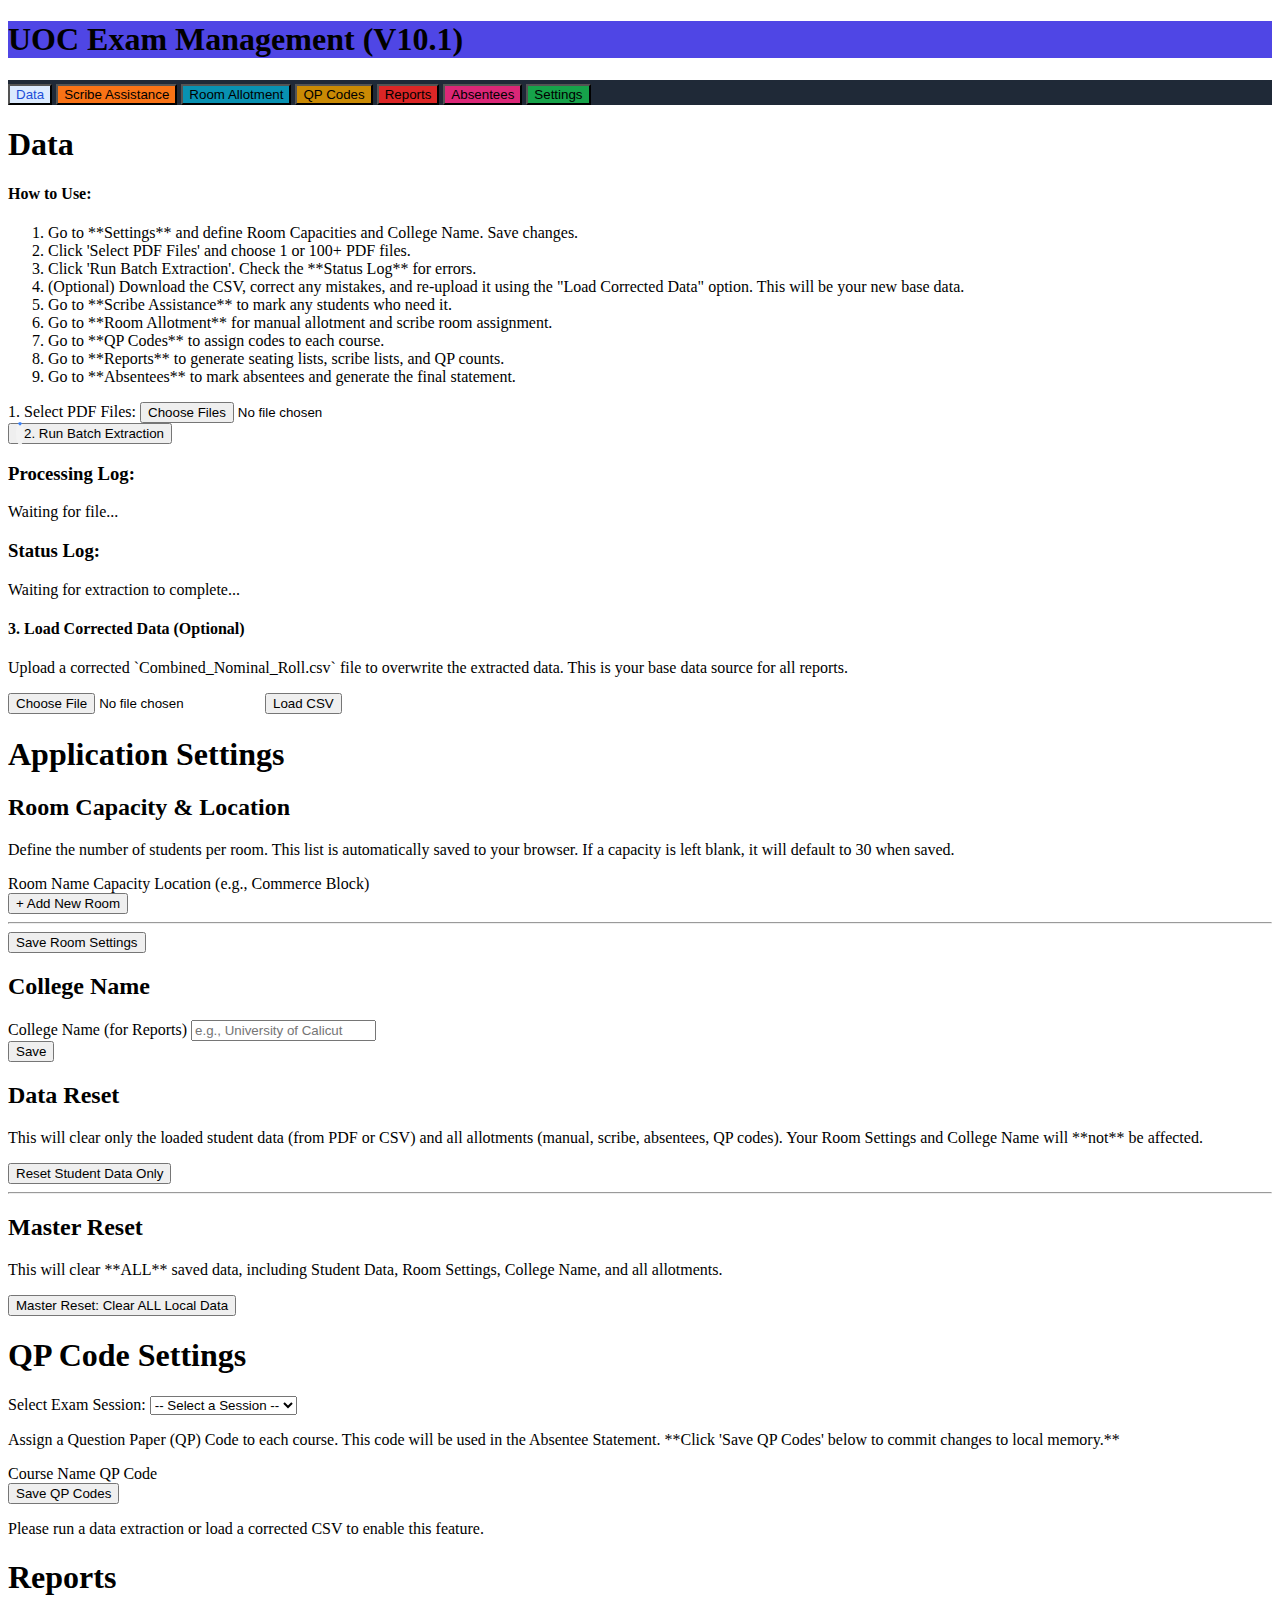
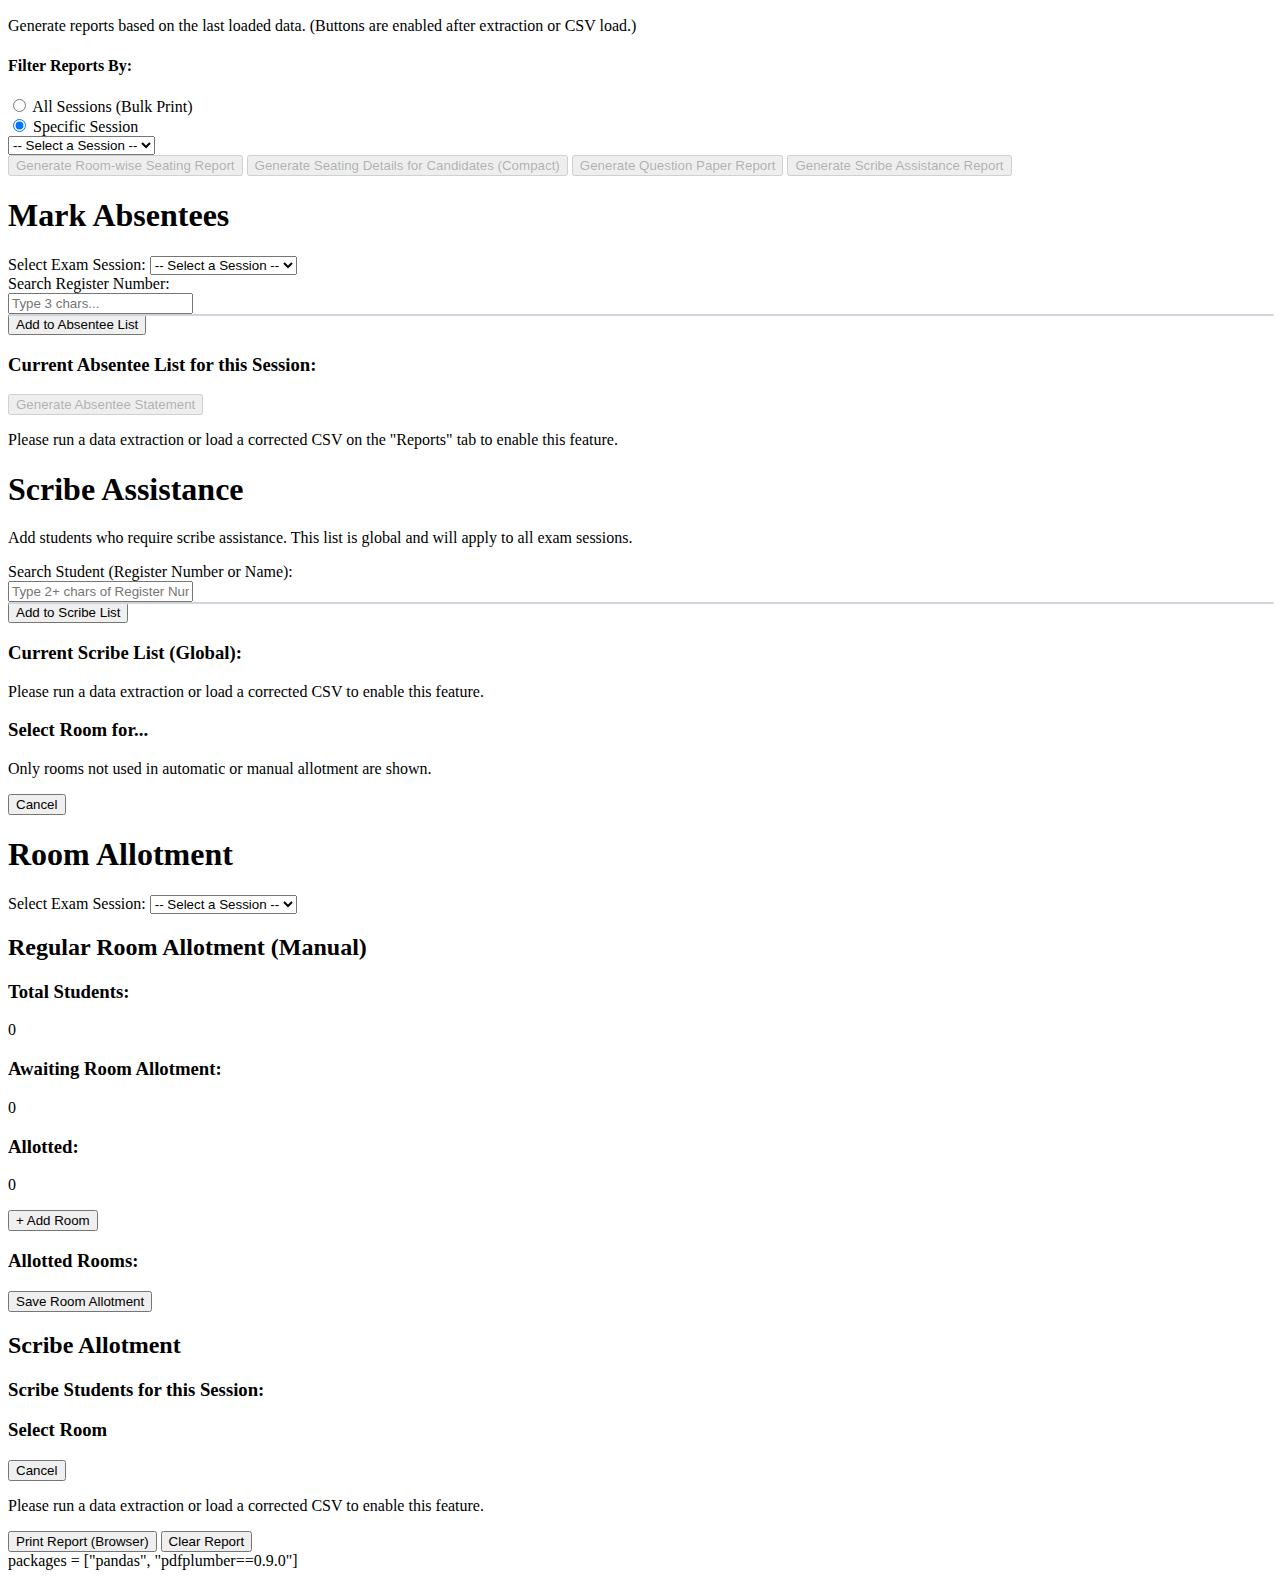
<file: scr/index.html>
<!DOCTYPE html>
<html lang="en">
<head>
    <meta charset="UTF-8">
    <meta name="viewport" content="width=device-width, initial-scale=1.0">
    <title>UOC Exam Management V10.1</title> <script src="https://cdn-tailwindcss.vercel.app/"></script>
    
    <link rel="stylesheet" href="https://pyscript.net/releases/2024.1.1/core.css">
    <script type="module" src="https://pyscript.net/releases/2024.1.1/core.js"></script>
    
    <link rel="stylesheet" href="style.css">

</head>
<body class="bg-gray-100 font-sans">
    
    <nav id="main-nav" class="bg-indigo-600 text-white sticky top-0 z-50 shadow-lg">
        <div id="top-banner" class="w-full bg-indigo-700 text-center py-2">
            <h1 class="text-xl font-extrabold tracking-wider text-white">UOC Exam Management (V10.1)</h1>
        </div>
        
        <div id="main-nav-tabs" class="container max-w-2xl mx-auto flex justify-center gap-2">
            <button id="nav-extractor" class="nav-button nav-button-active">Data</button>
            <button id="nav-scribe-settings" class="nav-button nav-button-inactive">Scribe Assistance</button>
            <button id="nav-room-allotment" class="nav-button nav-button-inactive">Room Allotment</button>
            <button id="nav-qpcodes" class="nav-button nav-button-inactive">QP Codes</button>
            <button id="nav-reports" class="nav-button nav-button-inactive">Reports</button>
            <button id="nav-absentees" class="nav-button nav-button-inactive">Absentees</button>
            <button id="nav-settings" class="nav-button nav-button-inactive">Settings</button>
        </div>
    </nav>

    <div id="view-extractor" class="container max-w-2xl mx-auto p-4 min-h-screen">
        <div class="bg-white p-8 rounded-lg shadow-xl w-full">
            
            <h1 class="text-3xl font-bold text-gray-800 mb-6">Data</h1>

            <div class="bg-indigo-50 border border-indigo-200 p-4 rounded-md mb-6">
                <h4 class="font-semibold text-gray-800">How to Use:</h4>
                <ol class="list-decimal list-inside text-sm text-gray-700 mt-2 space-y-1">
                    <li>Go to **Settings** and define Room Capacities and College Name. Save changes.</li>
                    <li>Click 'Select PDF Files' and choose 1 or 100+ PDF files.</li>
                    <li>Click 'Run Batch Extraction'. Check the **Status Log** for errors.</li>
                    <li>(Optional) Download the CSV, correct any mistakes, and re-upload it using the "Load Corrected Data" option. This will be your new base data.</li>
                    <li>Go to **Scribe Assistance** to mark any students who need it.</li>
                    <li>Go to **Room Allotment** for manual allotment and scribe room assignment.</li>
                    <li>Go to **QP Codes** to assign codes to each course.</li>
                    <li>Go to **Reports** to generate seating lists, scribe lists, and QP counts.</li>
                    <li>Go to **Absentees** to mark absentees and generate the final statement.</li>
                </ol>
            </div>
            <div class="space-y-4">
                <div>
                    <label for="pdf-file" class="block text-sm font-medium text-gray-700">1. Select PDF Files:</label>
                    <input type="file" id="pdf-file" accept=".pdf" multiple class="mt-1 block w-full text-sm text-gray-500 file:mr-4 file:py-2 file:px-4 file:rounded-md file:border-0 file:text-sm file:font-semibold file:bg-indigo-50 file:text-indigo-700 hover:file:bg-indigo-100"/>
                </div>
                
                <button id="run-button" 
                        py-click="start_extraction" 
                        class="w-full inline-flex justify-center items-center rounded-md border border-transparent bg-indigo-600 py-3 px-4 text-sm font-medium text-white shadow-sm hover:bg-indigo-700 focus:outline-none focus:ring-2 focus:ring-indigo-500 focus:ring-offset-2 disabled:opacity-50">
                    <span id="spinner" class="loader-spin -ml-1 mr-3 h-5 w-5 text-white hidden"></span>
                    <span id="button-text">2. Run Batch Extraction</span>
                </button>
            </div>
            

            <div class="mt-6">
                <h3 class="text-lg font-medium text-gray-900">Processing Log:</h3>
                <div id="status" class="w-full h-48 p-3 mt-2 bg-gray-900 text-gray-200 text-sm font-mono rounded-md overflow-y-auto">
                    Waiting for file...
                </div>
            </div>

            <div class="mt-6">
                <h3 class="text-lg font-medium text-gray-900">Status Log:</h3>
                <div id="status-log" class="w-full h-48 p-3 mt-2 bg-gray-100 border border-gray-300 text-gray-800 text-sm font-mono rounded-md overflow-y-auto">
                    Waiting for extraction to complete...
                </div>
            </div>

            <div id="download-area" class="mt-6 space-y-3">
                <div id="csv-download-container"></div>
            </div>
            
            <div class="bg-gray-50 border border-gray-200 p-4 rounded-md mt-6">
                <h4 class="font-semibold text-gray-800">3. Load Corrected Data (Optional)</h4>
                <p class="text-sm text-gray-600 mt-1 mb-3">
                    Upload a corrected `Combined_Nominal_Roll.csv` file to overwrite the extracted data.
                    This is your base data source for all reports.
                </p>
                <div class="flex items-center gap-2">
                    <input type="file" id="corrected-csv-upload" accept=".csv" class="block w-full text-sm text-gray-500
                                  file:mr-4 file:py-2 file:px-4
                                  file:rounded-md file:border-0
                                  file:text-sm file:font-semibold
                                  file:bg-green-50 file:text-green-700
                                  hover:file:bg-green-100"/>
                    <button id="load-csv-button" class="inline-flex justify-center items-center rounded-md border border-transparent bg-gray-600 py-2 px-3 text-sm font-medium text-white shadow-sm hover:bg-gray-700">
                        Load CSV
                    </button>
                </div>
                <span id="csv-load-status" class="text-sm font-medium text-green-600 mt-2 block h-5"></span>
            </div>
            </div>
    </div>
    
    <div id="view-settings" class="container max-w-2xl mx-auto p-4 min-h-screen hidden">
        <div class="bg-white p-8 rounded-lg shadow-xl w-full">
            <h1 class="text-3xl font-bold text-gray-800 mb-6">Application Settings</h1>

            <div class="bg-blue-50 border border-blue-200 p-4 rounded-lg mb-6">
                <h2 class="text-xl font-bold text-gray-800 mb-4 pb-2 border-b border-gray-300">
                    Room Capacity & Location
                </h2>
                <p class="text-gray-600 mb-4">
                    Define the number of students per room. This list is automatically saved to your browser.
                    If a capacity is left blank, it will default to 30 when saved.
                </p>
                
                <div class="space-y-4">
                    <div class="flex items-center gap-3 px-2">
                        <label class="font-semibold text-gray-700 w-24 shrink-0">Room Name</label>
                        <label class="font-semibold text-gray-700 w-20">Capacity</label>
                        <label class="font-semibold text-gray-700 flex-grow">Location (e.g., Commerce Block)</label>
                    </div>
                    
                    <div id="room-config-container" class="space-y-2 max-h-96 overflow-y-auto pr-2">
                        </div>
                    
                    <button id="add-room-button" class="w-full inline-flex justify-center items-center rounded-md border border-dashed border-gray-400 bg-gray-50 py-2 px-4 text-sm font-medium text-gray-700 shadow-sm hover:bg-gray-100">
                        + Add New Room
                    </button>
                    
                    <hr class="my-4">
                    
                    <button id="save-room-config-button" class="w-full inline-flex justify-center items-center rounded-md border border-transparent bg-indigo-600 py-3 px-4 text-sm font-medium text-white shadow-sm hover:bg-indigo-700">
                        Save Room Settings
                    </button>
                    <div id="room-config-status" class="text-sm text-green-600 font-medium text-center h-5"></div>
                </div>
            </div>
            <div class="bg-indigo-50 border border-indigo-200 p-4 rounded-lg mb-6">
                <h2 class="text-xl font-bold text-gray-800 mb-4 pb-2 border-b border-gray-300">
                    College Name
                </h2>
                <div class="mb-6 flex gap-2 items-end">
                    <div class="flex-grow">
                        <label for="college-name-input" class="block text-sm font-medium text-gray-700 mb-1">College Name (for Reports)</label>
                        <input type="text" id="college-name-input" class="block w-full p-2 border border-gray-300 rounded-md shadow-sm text-sm" placeholder="e.g., University of Calicut">
                    </div>
                    <button id="save-college-name-button" class="inline-flex items-center justify-center rounded-md border border-transparent bg-indigo-500 py-2 px-4 text-sm font-medium text-white shadow-sm hover:bg-indigo-600">
                        Save
                    </button>
                </div>
                <div id="college-name-status" class="text-sm font-medium text-green-600 mt-2 block h-5"></div>
            </div>
            <div class="bg-red-50 border border-red-200 p-4 rounded-lg mb-6">
                <h2 class="text-xl font-bold text-gray-800 mb-4 pb-2 border-b border-gray-300">
                    Data Reset
                </h2>
                <p class="text-sm text-gray-600 mb-3">
                    This will clear only the loaded student data (from PDF or CSV) and all allotments (manual, scribe, absentees, QP codes). 
                    Your Room Settings and College Name will **not** be affected.
                </p>
                <button id="reset-student-data-button" class="w-full inline-flex justify-center items-center rounded-md border border-orange-700 bg-orange-600 py-2 px-4 text-sm font-medium text-white shadow-sm hover:bg-orange-700 mt-2">
                    Reset Student Data Only
                </button>
                
                <hr class="my-6 border-gray-300">

                <h2 class="text-xl font-bold text-gray-800 mb-4 pb-2 border-b border-gray-300">
                    Master Reset
                </h2>
                <p class="text-sm text-gray-600 mb-3">
                    This will clear **ALL** saved data, including Student Data, Room Settings, College Name, and all allotments.
                </p>
                <button id="master-reset-button" class="w-full inline-flex justify-center items-center rounded-md border border-red-700 bg-red-600 py-2 px-4 text-sm font-medium text-white shadow-sm hover:bg-red-700 mt-2">
                    Master Reset: Clear ALL Local Data
                </button>
            </div>
            </div>
    </div>

    <div id="view-room-settings" class="container max-w-2xl mx-auto p-4 min-h-screen hidden">
        </div>
    
    <div id="view-qpcodes" class="container max-w-2xl mx-auto p-4 min-h-screen hidden">
        <div class="bg-white p-8 rounded-lg shadow-xl w-full">
            <h1 class="text-3xl font-bold text-gray-800 mb-6">QP Code Settings</h1>
            
            <div id="qpcode-content-wrapper" class="hidden">
                <div class="mb-4">
                    <label for="session-select-qp" class="block text-sm font-medium text-gray-700 mb-1">Select Exam Session:</label>
                    <select id="session-select-qp" class="block w-full p-2 border border-gray-300 rounded-md shadow-sm text-sm">
                        <option value="">-- Select a Session --</option>
                    </select>
                </div>

                <div id="qp-entry-section" class="hidden">
                    <p class="text-gray-600 mb-4">
                        Assign a Question Paper (QP) Code to each course. This code will be used in the Absentee Statement.
                        **Click 'Save QP Codes' below to commit changes to local memory.**
                    </p>
                
                    <div class="space-y-4">
                        <div class="flex items-center gap-3 px-2">
                            <label class="font-semibold text-gray-700 w-2/3">Course Name</label>
                            <label class="font-semibold text-gray-700 w-1/3">QP Code</label>
                        </div>
                        
                        <div id="qp-code-container" class="space-y-2 max-h-96 overflow-y-auto pr-2">
                            </div>
                    </div>
                    <div id="qp-code-status" class="text-sm text-green-600 font-medium text-center h-5 mt-4"></div>
                    
                    <button id="save-qp-codes-button" class="w-full inline-flex justify-center items-center rounded-md border border-transparent bg-indigo-600 py-3 px-4 text-sm font-medium text-white shadow-sm hover:bg-indigo-700 mt-4">
                        Save QP Codes
                    </button>
                </div>

            </div>
            
            <div id="qpcode-loader" class="text-center text-gray-600">
                <p>Please run a data extraction or load a corrected CSV to enable this feature.</p>
            </div>
            
        </div>
    </div>
    
    <div id="view-reports" class="container max-w-2xl mx-auto p-4 min-h-screen hidden">
        <div class="bg-white p-8 rounded-lg shadow-xl w-full">
            <h1 class="text-3xl font-bold text-gray-800 mb-6">Reports</h1>
            
            <p class="text-gray-600 mb-4">
                Generate reports based on the last loaded data. (Buttons are enabled after extraction or CSV load.)
            </p>

            <div id="report-filter-section" class="bg-gray-100 p-4 rounded-lg mb-6 hidden">
                <h4 class="font-semibold text-gray-700 mb-2">Filter Reports By:</h4>
                <div class="flex flex-col sm:flex-row gap-4 mb-3">
                    <div class="flex items-center">
                        <input type="radio" id="filter-all" name="report-filter" value="all" class="h-4 w-4 text-indigo-600 border-gray-300 focus:ring-indigo-500">
                        <label for="filter-all" class="ml-2 text-sm text-gray-700 font-medium">All Sessions (Bulk Print)</label>
                    </div>
                    <div class="flex items-center">
                        <input type="radio" id="filter-session" name="report-filter" value="session" checked class="h-4 w-4 text-indigo-600 border-gray-300 focus:ring-indigo-500">
                        <label for="filter-session" class="ml-2 text-sm text-gray-700 font-medium">Specific Session</label>
                    </div>
                </div>
                
                <div id="reports-session-dropdown-container" class="">
                    <select id="reports-session-select" class="block w-full p-2 border border-gray-300 rounded-md shadow-sm text-sm">
                        <option value="">-- Select a Session --</option>
                    </select>
                </div>
            </div>
            <div class="space-y-4">
                <button id="generate-report-button" class="w-full inline-flex justify-center items-center rounded-md border border-transparent bg-blue-600 py-3 px-4 text-sm font-medium text-white shadow-sm hover:bg-blue-700 focus:outline-none focus:ring-2 focus:ring-blue-500 focus:ring-offset-2 disabled:opacity-50" disabled>
                    Generate Room-wise Seating Report
                </button>
                
                <button id="generate-daywise-report-button" class="w-full inline-flex justify-center items-center rounded-md border border-transparent bg-blue-600 py-3 px-4 text-sm font-medium text-white shadow-sm hover:bg-blue-700 disabled:opacity-50" disabled>
                    Generate Seating Details for Candidates (Compact)
                </button>

                <button id="generate-qpaper-report-button" class="w-full inline-flex justify-center items-center rounded-md border border-transparent bg-blue-600 py-3 px-4 text-sm font-medium text-white shadow-sm hover:bg-blue-700 disabled:opacity-50" disabled>
                    Generate Question Paper Report
                </button>

                <button id="generate-scribe-report-button" class="w-full inline-flex justify-center items-center rounded-md border border-transparent bg-orange-600 py-3 px-4 text-sm font-medium text-white shadow-sm hover:bg-orange-700 disabled:opacity-50" disabled>
                    Generate Scribe Assistance Report
                </button>
                </div>
        </div>
    </div>
    
    <div id="view-absentees" class="container max-w-2xl mx-auto p-4 min-h-screen hidden">
        <div class="bg-white p-8 rounded-lg shadow-xl w-full">
            <h1 class="text-3xl font-bold text-gray-800 mb-6">Mark Absentees</h1>
            
            <div id="absentee-content-wrapper" class="hidden">
                <div class="mb-4">
                    <label for="session-select" class="block text-sm font-medium text-gray-700 mb-1">Select Exam Session:</label>
                    <select id="session-select" class="block w-full p-2 border border-gray-300 rounded-md shadow-sm text-sm">
                        <option value="">-- Select a Session --</option>
                    </select>
                </div>

                <div id="absentee-search-section" class="mb-6 hidden">
                    <label for="absentee-search" class="block text-sm font-medium text-gray-700 mb-1">Search Register Number:</label>
                    <div class="autocomplete-container">
                        <input type="text" id="absentee-search" class="block w-full p-2 border border-gray-300 rounded-md shadow-sm text-sm" placeholder="Type 3 chars...">
                        <div id="autocomplete-results" class="autocomplete-results hidden"></div>
                    </div>
                    
                    <div id="selected-student-details" class="mt-3 p-3 bg-gray-50 border border-gray-200 rounded-md hidden">
                        <div class="font-medium text-gray-800" id="selected-student-name"></div>
                        <div class="text-sm text-gray-600" id="selected-student-course"></div>
                        <div class="text-sm text-gray-600" id="selected-student-room"></div>
                        <button id="add-absentee-button" class="mt-2 w-full inline-flex justify-center items-center rounded-md border border-transparent bg-red-600 py-2 px-3 text-sm font-medium text-white shadow-sm hover:bg-red-700">
                            Add to Absentee List
                        </button>
                    </div>
                </div>
                
                <div id="absentee-list-section" class="hidden">
                    <h3 class="text-lg font-medium text-gray-900 mb-2">Current Absentee List for this Session:</h3>
                    <div id="current-absentee-list" class="min-h-[50px] bg-gray-50 border border-gray-200 rounded-md p-3 space-y-2">
                        </div>
                </div>
                
                <button id="generate-absentee-report-button" class="mt-6 w-full inline-flex justify-center items-center rounded-md border border-transparent bg-blue-600 py-3 px-4 text-sm font-medium text-white shadow-sm hover:bg-blue-700 disabled:opacity-50" disabled>
                    Generate Absentee Statement
                </button>
            </div>
            
            <div id="absentee-loader" class="text-center text-gray-600">
                <p>Please run a data extraction or load a corrected CSV on the "Reports" tab to enable this feature.</p>
            </div>

        </div>
    </div>

    <div id="view-scribe-settings" class="container max-w-2xl mx-auto p-4 min-h-screen hidden">
        <div class="bg-white p-8 rounded-lg shadow-xl w-full">
            <h1 class="text-3xl font-bold text-gray-800 mb-6">Scribe Assistance</h1>
            
            <div id="scribe-content-wrapper" class="hidden">
                <p class="text-gray-600 mb-4">
                    Add students who require scribe assistance. This list is global and will apply to all exam sessions.
                </p>
                <div class="mb-6">
                    <label for="scribe-search" class="block text-sm font-medium text-gray-700 mb-1">Search Student (Register Number or Name):</label>
                    <div class="autocomplete-container">
                        <input type="text" id="scribe-search" class="block w-full p-2 border border-gray-300 rounded-md shadow-sm text-sm" placeholder="Type 2+ chars of Register Number or Name...">
                        <div id="scribe-autocomplete-results" class="autocomplete-results hidden"></div>
                    </div>
                    
                    <div id="scribe-selected-student-details" class="mt-3 p-3 bg-gray-50 border border-gray-200 rounded-md hidden">
                        <div class="font-medium text-gray-800" id="scribe-selected-student-name"></div>
                        <div class="text-sm text-gray-600" id="scribe-selected-student-regno"></div>
                        <button id="add-scribe-student-button" class="mt-2 w-full inline-flex justify-center items-center rounded-md border border-transparent bg-green-600 py-2 px-3 text-sm font-medium text-white shadow-sm hover:bg-green-700">
                            Add to Scribe List
                        </button>
                    </div>
                </div>
                
                <div>
                    <h3 class="text-lg font-medium text-gray-900 mb-2">Current Scribe List (Global):</h3>
                    <div id="current-scribe-list" class="min-h-[50px] bg-gray-50 border border-gray-200 rounded-md p-3 space-y-2">
                        </div>
                </div>
            </div>
            
            <div id="scribe-loader" class="text-center text-gray-600">
                <p>Please run a data extraction or load a corrected CSV to enable this feature.</p>
            </div>
        </div>
    </div>
    
    <div id="scribe-room-modal" class="hidden fixed inset-0 bg-gray-600 bg-opacity-50 overflow-y-auto h-full w-full z-50">
        <div class="relative top-20 mx-auto p-5 border w-96 shadow-lg rounded-md bg-white">
            <div class="mt-3">
                <h3 class="text-lg font-medium text-gray-900 mb-1" id="scribe-room-modal-title">Select Room for...</h3>
                <p class="text-sm text-gray-500 mb-4">Only rooms not used in automatic or manual allotment are shown.</p>

                <div id="scribe-room-selection-list" class="space-y-2 max-h-96 overflow-y-auto">
                    </div>
                <div class="mt-4">
                    <button id="scribe-close-room-modal" class="w-full inline-flex justify-center rounded-md border border-gray-300 shadow-sm px-4 py-2 bg-white text-base font-medium text-gray-700 hover:bg-gray-50">
                        Cancel
                    </button>
                </div>
            </div>
        </div>
    </div>

    <div id="view-room-allotment" class="container max-w-2xl mx-auto p-4 min-h-screen hidden">
        <div class="bg-white p-8 rounded-lg shadow-xl w-full">
            <h1 class="text-3xl font-bold text-gray-800 mb-6">Room Allotment</h1>
            
            <div id="room-allotment-content-wrapper" class="hidden">
                <div class="mb-4">
                    <label for="allotment-session-select" class="block text-sm font-medium text-gray-700 mb-1">Select Exam Session:</label>
                    <select id="allotment-session-select" class="block w-full p-2 border border-gray-300 rounded-md shadow-sm text-sm">
                        <option value="">-- Select a Session --</option>
                    </select>
                </div>

                <div class="border border-gray-200 rounded-lg p-4">
                    <h2 class="text-xl font-bold text-gray-800 mb-4 pb-2 border-b border-gray-300">
                        Regular Room Allotment (Manual)
                    </h2>
                    <div id="allotment-student-count-section" class="mb-6 hidden">
                        <div class="bg-blue-50 border border-blue-200 p-4 rounded-lg">
                            <div class="flex justify-between items-center">
                                <div>
                                    <h3 class="text-lg font-semibold text-gray-800">Total Students:</h3>
                                    <p class="text-2xl font-bold text-blue-600" id="total-students-count">0</p>
                                </div>
                                <div>
                                    <h3 class="text-lg font-semibold text-gray-800">Awaiting Room Allotment:</h3>
                                    <p class="text-2xl font-bold text-orange-600" id="remaining-students-count">0</p>
                                </div>
                                <div>
                                    <h3 class="text-lg font-semibold text-gray-800">Allotted:</h3>
                                    <p class="text-2xl font-bold text-green-600" id="allotted-students-count">0</p>
                                </div>
                            </div>
                        </div>
                    </div>

                    <div id="add-room-section" class="mb-6 hidden">
                        <button id="add-room-allotment-button" class="w-full inline-flex justify-center items-center rounded-md border border-transparent bg-indigo-600 py-3 px-4 text-sm font-medium text-white shadow-sm hover:bg-indigo-700">
                            + Add Room
                        </button>
                    </div>

                    <div id="allotted-rooms-section" class="mb-6 hidden">
                        <h3 class="text-lg font-medium text-gray-900 mb-3">Allotted Rooms:</h3>
                        <div id="allotted-rooms-list" class="space-y-3">
                        </div>
                    </div>

                    <div id="save-allotment-section" class="hidden">
                        <button id="save-room-allotment-button" class="w-full inline-flex justify-center items-center rounded-md border border-transparent bg-green-600 py-3 px-4 text-sm font-medium text-white shadow-sm hover:bg-green-700">
                            Save Room Allotment
                        </button>
                        <div id="room-allotment-status" class="text-sm text-green-600 font-medium text-center h-5 mt-2"></div>
                    </div>
                </div>

                <div class="border border-gray-200 rounded-lg p-4 mt-8">
                    <h2 class="text-xl font-bold text-gray-800 mb-4 pb-2 border-b border-gray-300">
                        Scribe Allotment
                    </h2>
                    <div id="scribe-allotment-list-section" class="hidden">
                        <h3 class="text-lg font-medium text-gray-900 mb-3">Scribe Students for this Session:</h3>
                        <div id="scribe-allotment-list" class="space-y-3">
                            </div>
                    </div>
                </div>

            </div>
            
            <div id="room-selection-modal" class="hidden fixed inset-0 bg-gray-600 bg-opacity-50 overflow-y-auto h-full w-full z-50">
                <div class="relative top-20 mx-auto p-5 border w-96 shadow-lg rounded-md bg-white">
                    <div class="mt-3">
                        <h3 class="text-lg font-medium text-gray-900 mb-4">Select Room</h3>
                        <div id="room-selection-list" class="space-y-2 max-h-96 overflow-y-auto">
                            </div>
                        <div class="mt-4">
                            <button id="close-room-modal" class="w-full inline-flex justify-center rounded-md border border-gray-300 shadow-sm px-4 py-2 bg-white text-base font-medium text-gray-700 hover:bg-gray-50">
                                Cancel
                            </button>
                        </div>
                    </div>
                </div>
            </div>

            <div id="room-allotment-loader" class="text-center text-gray-600">
                <p>Please run a data extraction or load a corrected CSV to enable this feature.</p>
            </div>

        </div>
    </div>


    <div id="report-controls" class="container max-w-2xl mx-auto p-4 bg-gray-100 rounded-lg hidden">
        <span id="report-status" class="text-sm font-medium text-gray-700"></span>
        <div class="flex flex-wrap gap-2 mt-2">
            <button id="final-print-button" class="flex-1 inline-flex justify-center items-center rounded-md border border-transparent bg-green-600 py-2 px-4 text-sm font-medium text-white shadow-sm hover:bg-green-700">
                Print Report (Browser)
            </button>
            <button id="clear-report-button" class="flex-1 inline-flex justify-center items-center rounded-md border border-gray-300 bg-white py-2 px-4 text-sm font-medium text-gray-700 shadow-sm hover:bg-gray-50">
                Clear Report
            </button>
            <div id="room-csv-download-container" class="w-full mt-2"></div>
        </div>
    </div>


    <div id="report-output-area" class- ="mt-6 w-full" style="display: none;">
        </div>
    
    <div id="json-data-store" class="hidden"></div>
    <div id="q-paper-data-store" class="hidden"></div>


    <py-config>
        packages = ["pandas", "pdfplumber==0.9.0"]
    </py-config>
    
    <py-script src="main.py"></py-script>
    
    <script src="app.js" defer></script>

</body>
</html>
</file>
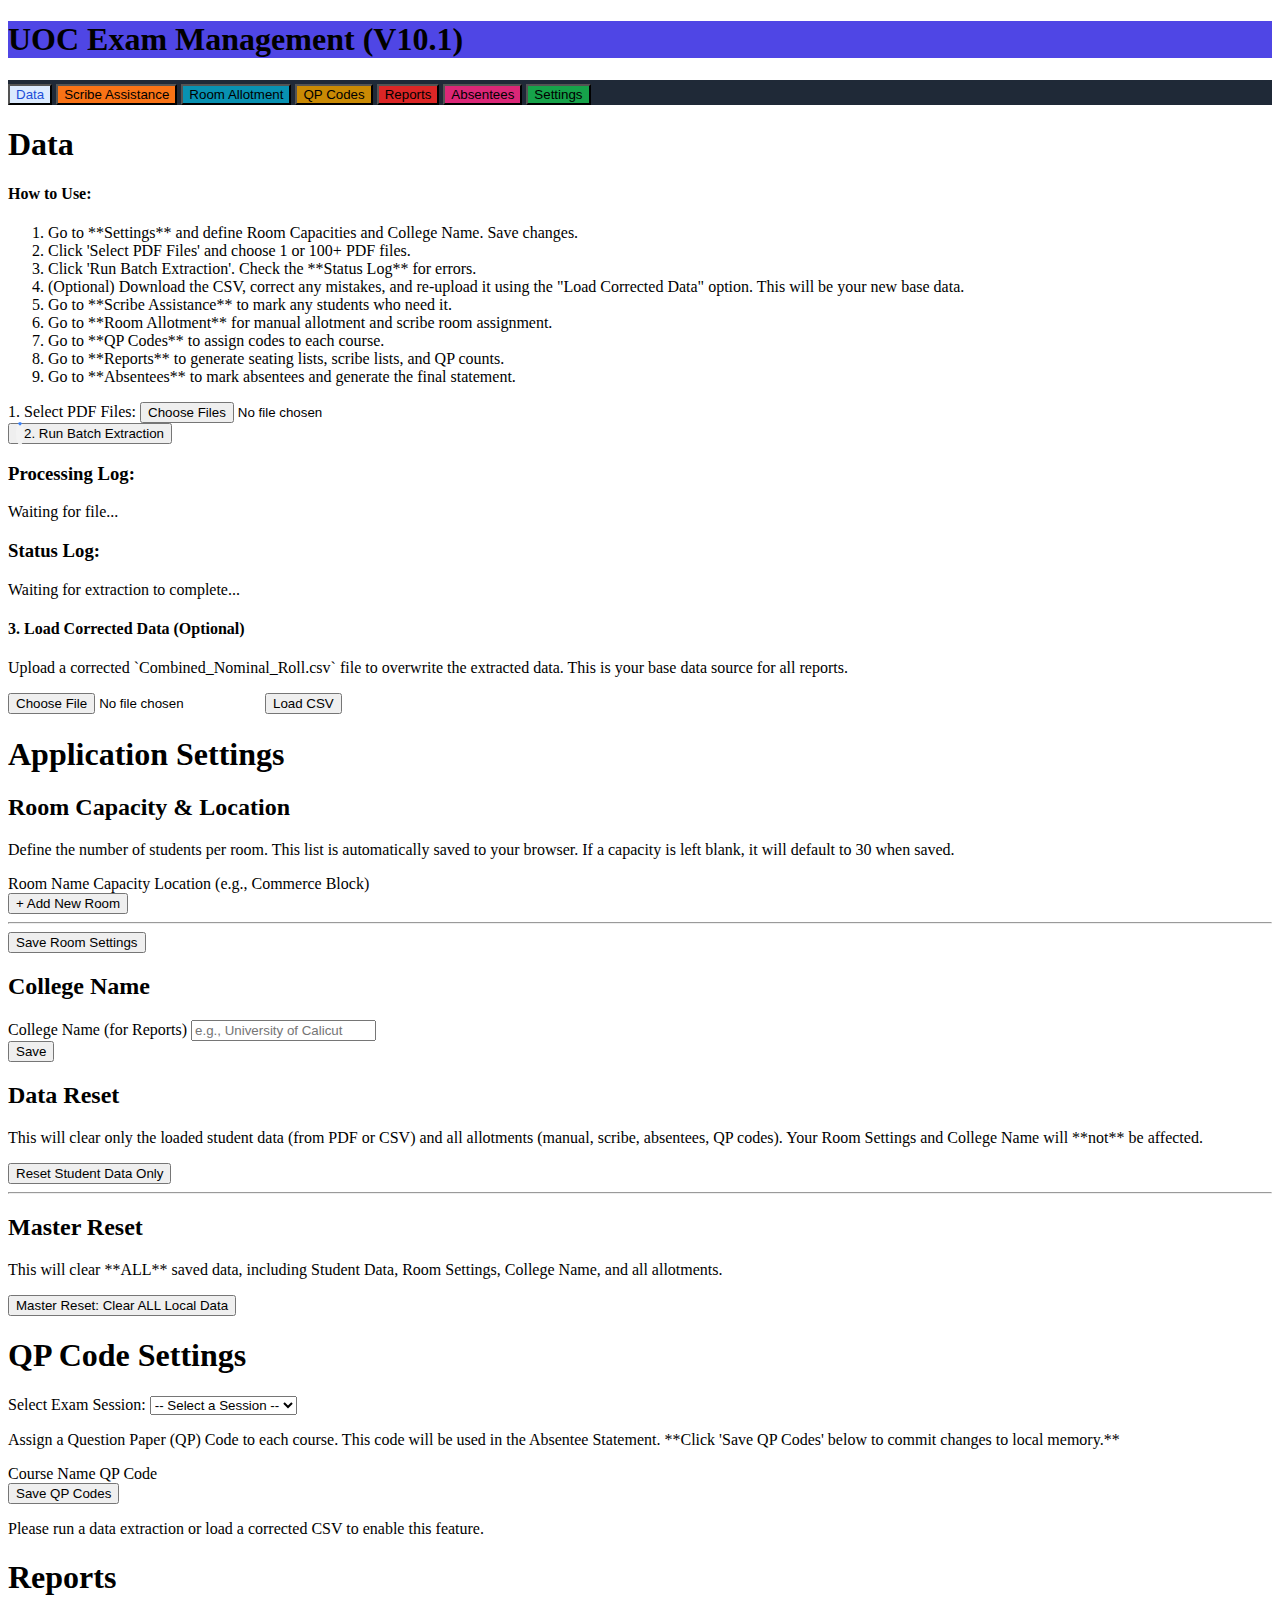
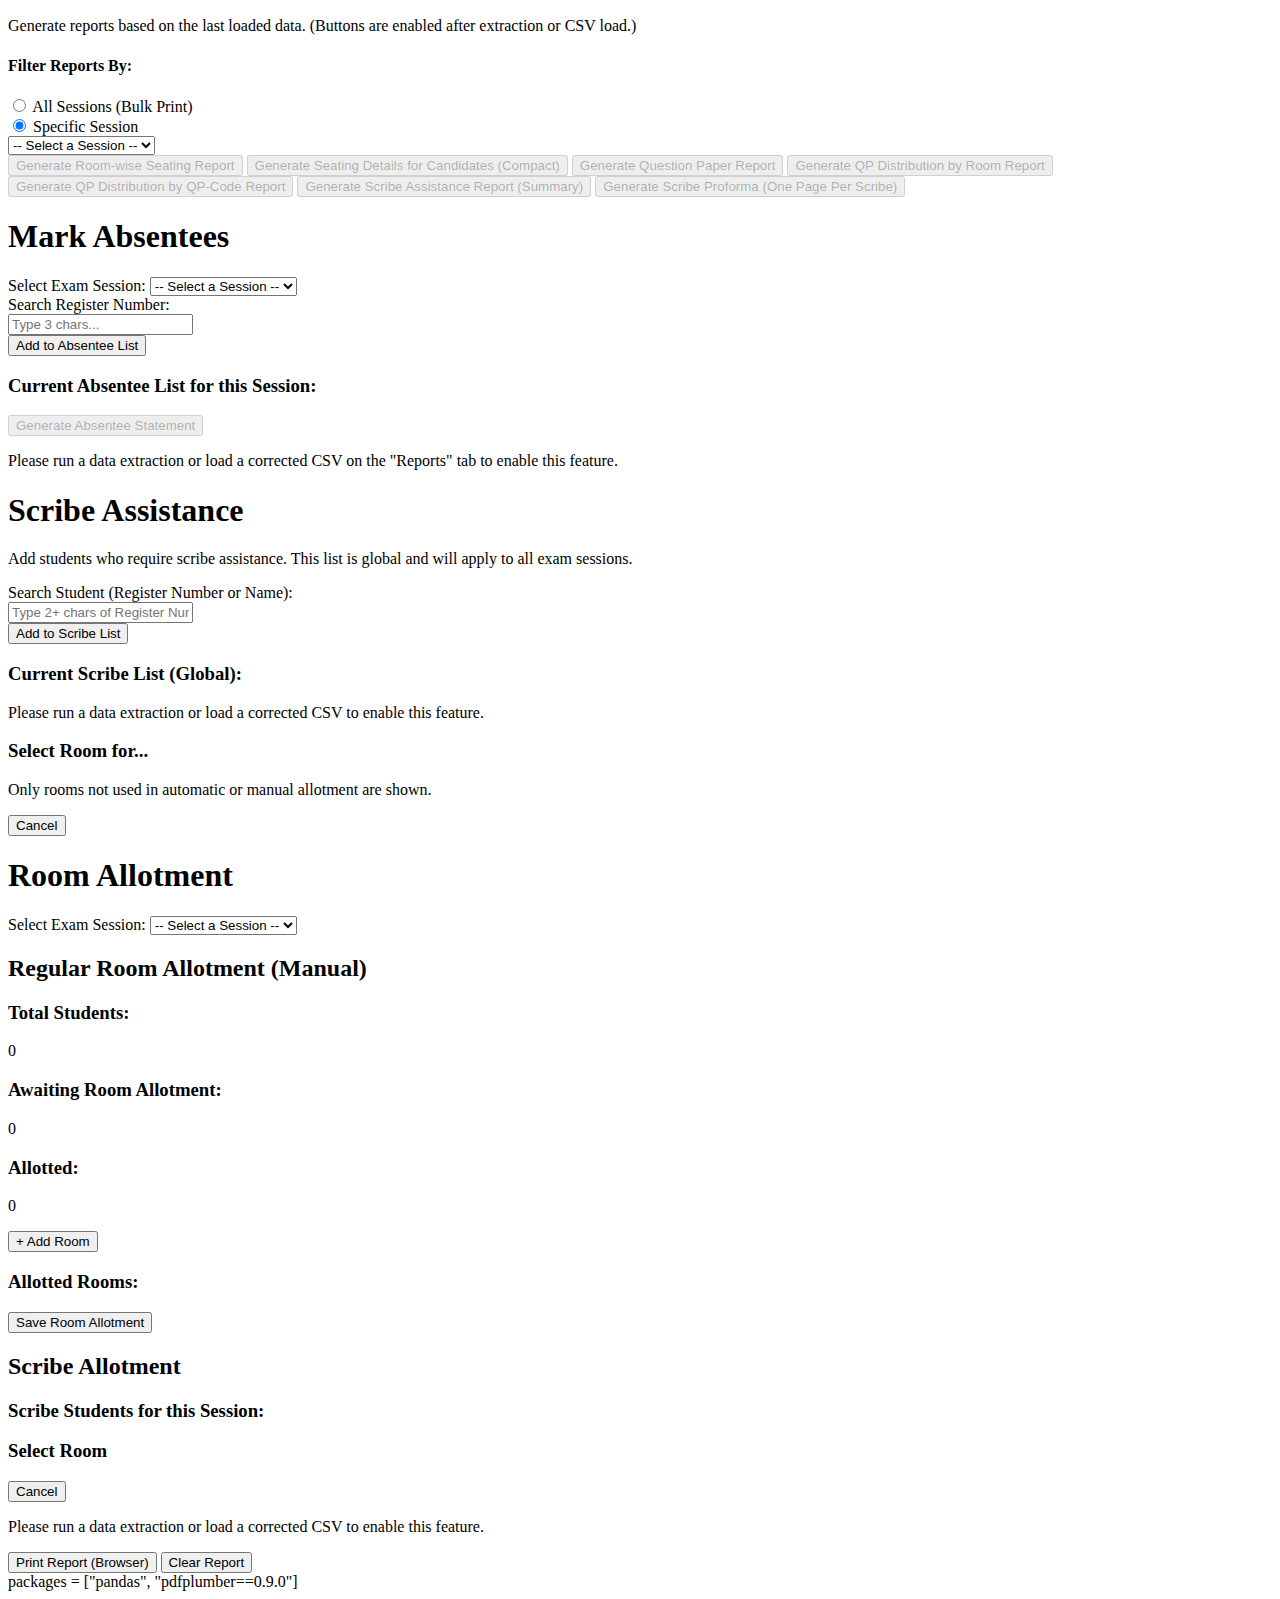
<file: scr2/index.html>
<!DOCTYPE html>
<html lang="en">
<head>
    <meta charset="UTF-8">
    <meta name="viewport" content="width=device-width, initial-scale=1.0">
    <title>UOC Exam Management V10.1</title> <script src="https://cdn-tailwindcss.vercel.app/"></script>
    
    <link rel="stylesheet" href="https://pyscript.net/releases/2024.1.1/core.css">
    <script type="module" src="https://pyscript.net/releases/2024.1.1/core.js"></script>
    
    <link rel="stylesheet" href="style.css">

</head>
<body class="bg-gray-100 font-sans">
    
    <nav id="main-nav" class="bg-indigo-600 text-white sticky top-0 z-50 shadow-lg">
        <div id="top-banner" class="w-full bg-indigo-700 text-center py-2">
            <h1 class="text-xl font-extrabold tracking-wider text-white">UOC Exam Management (V10.1)</h1>
        </div>
        
        <div id="main-nav-tabs" class="container max-w-2xl mx-auto flex justify-center gap-2">
            <button id="nav-extractor" class="nav-button nav-button-active">Data</button>
            <button id="nav-scribe-settings" class="nav-button nav-button-inactive">Scribe Assistance</button>
            <button id="nav-room-allotment" class="nav-button nav-button-inactive">Room Allotment</button>
            <button id="nav-qpcodes" class="nav-button nav-button-inactive">QP Codes</button>
            <button id="nav-reports" class="nav-button nav-button-inactive">Reports</button>
            <button id="nav-absentees" class="nav-button nav-button-inactive">Absentees</button>
            <button id="nav-settings" class="nav-button nav-button-inactive">Settings</button>
        </div>
    </nav>

    <div id="view-extractor" class="container max-w-2xl mx-auto p-4 min-h-screen">
        <div class="bg-white p-8 rounded-lg shadow-xl w-full">
            
            <h1 class="text-3xl font-bold text-gray-800 mb-6">Data</h1>

            <div class="bg-indigo-50 border border-indigo-200 p-4 rounded-md mb-6">
                <h4 class="font-semibold text-gray-800">How to Use:</h4>
                <ol class="list-decimal list-inside text-sm text-gray-700 mt-2 space-y-1">
                    <li>Go to **Settings** and define Room Capacities and College Name. Save changes.</li>
                    <li>Click 'Select PDF Files' and choose 1 or 100+ PDF files.</li>
                    <li>Click 'Run Batch Extraction'. Check the **Status Log** for errors.</li>
                    <li>(Optional) Download the CSV, correct any mistakes, and re-upload it using the "Load Corrected Data" option. This will be your new base data.</li>
                    <li>Go to **Scribe Assistance** to mark any students who need it.</li>
                    <li>Go to **Room Allotment** for manual allotment and scribe room assignment.</li>
                    <li>Go to **QP Codes** to assign codes to each course.</li>
                    <li>Go to **Reports** to generate seating lists, scribe lists, and QP counts.</li>
                    <li>Go to **Absentees** to mark absentees and generate the final statement.</li>
                </ol>
            </div>
            <div class="space-y-4">
                <div>
                    <label for="pdf-file" class="block text-sm font-medium text-gray-700">1. Select PDF Files:</label>
                    <input type="file" id="pdf-file" accept=".pdf" multiple class="mt-1 block w-full text-sm text-gray-500 file:mr-4 file:py-2 file:px-4 file:rounded-md file:border-0 file:text-sm file:font-semibold file:bg-indigo-50 file:text-indigo-700 hover:file:bg-indigo-100"/>
                </div>
                
                <button id="run-button" 
                        py-click="start_extraction" 
                        class="w-full inline-flex justify-center items-center rounded-md border border-transparent bg-indigo-600 py-3 px-4 text-sm font-medium text-white shadow-sm hover:bg-indigo-700 focus:outline-none focus:ring-2 focus:ring-indigo-500 focus:ring-offset-2 disabled:opacity-50">
                    <span id="spinner" class="loader-spin -ml-1 mr-3 h-5 w-5 text-white hidden"></span>
                    <span id="button-text">2. Run Batch Extraction</span>
                </button>
            </div>
            

            <div class="mt-6">
                <h3 class="text-lg font-medium text-gray-900">Processing Log:</h3>
                <div id="status" class="w-full h-48 p-3 mt-2 bg-gray-900 text-gray-200 text-sm font-mono rounded-md overflow-y-auto">
                    Waiting for file...
                </div>
            </div>

            <div class="mt-6">
                <h3 class="text-lg font-medium text-gray-900">Status Log:</h3>
                <div id="status-log" class="w-full h-48 p-3 mt-2 bg-gray-100 border border-gray-300 text-gray-800 text-sm font-mono rounded-md overflow-y-auto">
                    Waiting for extraction to complete...
                </div>
            </div>

            <div id="download-area" class="mt-6 space-y-3">
                <div id="csv-download-container"></div>
            </div>
            
            <div class="bg-gray-50 border border-gray-200 p-4 rounded-md mt-6">
                <h4 class="font-semibold text-gray-800">3. Load Corrected Data (Optional)</h4>
                <p class="text-sm text-gray-600 mt-1 mb-3">
                    Upload a corrected `Combined_Nominal_Roll.csv` file to overwrite the extracted data.
                    This is your base data source for all reports.
                </p>
                <div class="flex items-center gap-2">
                    <input type="file" id="corrected-csv-upload" accept=".csv" class="block w-full text-sm text-gray-500
                                  file:mr-4 file:py-2 file:px-4
                                  file:rounded-md file:border-0
                                  file:text-sm file:font-semibold
                                  file:bg-green-50 file:text-green-700
                                  hover:file:bg-green-100"/>
                    <button id="load-csv-button" class="inline-flex justify-center items-center rounded-md border border-transparent bg-gray-600 py-2 px-3 text-sm font-medium text-white shadow-sm hover:bg-gray-700">
                        Load CSV
                    </button>
                </div>
                <span id="csv-load-status" class="text-sm font-medium text-green-600 mt-2 block h-5"></span>
            </div>
            </div>
    </div>
    
    <div id="view-settings" class="container max-w-2xl mx-auto p-4 min-h-screen hidden">
        <div class="bg-white p-8 rounded-lg shadow-xl w-full">
            <h1 class="text-3xl font-bold text-gray-800 mb-6">Application Settings</h1>

            <div class="bg-blue-50 border border-blue-200 p-4 rounded-lg mb-6">
                <h2 class="text-xl font-bold text-gray-800 mb-4 pb-2 border-b border-gray-300">
                    Room Capacity & Location
                </h2>
                <p class="text-gray-600 mb-4">
                    Define the number of students per room. This list is automatically saved to your browser.
                    If a capacity is left blank, it will default to 30 when saved.
                </p>
                
                <div class="space-y-4">
                    <div class="flex items-center gap-3 px-2">
                        <label class="font-semibold text-gray-700 w-24 shrink-0">Room Name</label>
                        <label class="font-semibold text-gray-700 w-20">Capacity</label>
                        <label class="font-semibold text-gray-700 flex-grow">Location (e.g., Commerce Block)</label>
                    </div>
                    
                    <div id="room-config-container" class="space-y-2 max-h-96 overflow-y-auto pr-2">
                        </div>
                    
                    <button id="add-room-button" class="w-full inline-flex justify-center items-center rounded-md border border-dashed border-gray-400 bg-gray-50 py-2 px-4 text-sm font-medium text-gray-700 shadow-sm hover:bg-gray-100">
                        + Add New Room
                    </button>
                    
                    <hr class="my-4">
                    
                    <button id="save-room-config-button" class="w-full inline-flex justify-center items-center rounded-md border border-transparent bg-indigo-600 py-3 px-4 text-sm font-medium text-white shadow-sm hover:bg-indigo-700">
                        Save Room Settings
                    </button>
                    <div id="room-config-status" class="text-sm text-green-600 font-medium text-center h-5"></div>
                </div>
            </div>
            <div class="bg-indigo-50 border border-indigo-200 p-4 rounded-lg mb-6">
                <h2 class="text-xl font-bold text-gray-800 mb-4 pb-2 border-b border-gray-300">
                    College Name
                </h2>
                <div class="mb-6 flex gap-2 items-end">
                    <div class="flex-grow">
                        <label for="college-name-input" class="block text-sm font-medium text-gray-700 mb-1">College Name (for Reports)</label>
                        <input type="text" id="college-name-input" class="block w-full p-2 border border-gray-300 rounded-md shadow-sm text-sm" placeholder="e.g., University of Calicut">
                    </div>
                    <button id="save-college-name-button" class="inline-flex items-center justify-center rounded-md border border-transparent bg-indigo-500 py-2 px-4 text-sm font-medium text-white shadow-sm hover:bg-indigo-600">
                        Save
                    </button>
                </div>
                <div id="college-name-status" class="text-sm font-medium text-green-600 mt-2 block h-5"></div>
            </div>
            <div class="bg-red-50 border border-red-200 p-4 rounded-lg mb-6">
                <h2 class="text-xl font-bold text-gray-800 mb-4 pb-2 border-b border-gray-300">
                    Data Reset
                </h2>
                <p class="text-sm text-gray-600 mb-3">
                    This will clear only the loaded student data (from PDF or CSV) and all allotments (manual, scribe, absentees, QP codes). 
                    Your Room Settings and College Name will **not** be affected.
                </p>
                <button id="reset-student-data-button" class="w-full inline-flex justify-center items-center rounded-md border border-orange-700 bg-orange-600 py-2 px-4 text-sm font-medium text-white shadow-sm hover:bg-orange-700 mt-2">
                    Reset Student Data Only
                </button>
                
                <hr class="my-6 border-gray-300">

                <h2 class="text-xl font-bold text-gray-800 mb-4 pb-2 border-b border-gray-300">
                    Master Reset
                </h2>
                <p class="text-sm text-gray-600 mb-3">
                    This will clear **ALL** saved data, including Student Data, Room Settings, College Name, and all allotments.
                </p>
                <button id="master-reset-button" class="w-full inline-flex justify-center items-center rounded-md border border-red-700 bg-red-600 py-2 px-4 text-sm font-medium text-white shadow-sm hover:bg-red-700 mt-2">
                    Master Reset: Clear ALL Local Data
                </button>
            </div>
            </div>
    </div>

    <div id="view-room-settings" class="container max-w-2xl mx-auto p-4 min-h-screen hidden">
        </div>
    
    <div id="view-qpcodes" class="container max-w-2xl mx-auto p-4 min-h-screen hidden">
        <div class="bg-white p-8 rounded-lg shadow-xl w-full">
            <h1 class="text-3xl font-bold text-gray-800 mb-6">QP Code Settings</h1>
            
            <div id="qpcode-content-wrapper" class="hidden">
                <div class="mb-4">
                    <label for="session-select-qp" class="block text-sm font-medium text-gray-700 mb-1">Select Exam Session:</label>
                    <select id="session-select-qp" class="block w-full p-2 border border-gray-300 rounded-md shadow-sm text-sm">
                        <option value="">-- Select a Session --</option>
                    </select>
                </div>

                <div id="qp-entry-section" class="hidden">
                    <p class="text-gray-600 mb-4">
                        Assign a Question Paper (QP) Code to each course. This code will be used in the Absentee Statement.
                        **Click 'Save QP Codes' below to commit changes to local memory.**
                    </p>
                
                    <div class="space-y-4">
                        <div class="flex items-center gap-3 px-2">
                            <label class="font-semibold text-gray-700 w-2/3">Course Name</label>
                            <label class="font-semibold text-gray-700 w-1/3">QP Code</label>
                        </div>
                        
                        <div id="qp-code-container" class="space-y-2 max-h-96 overflow-y-auto pr-2">
                            </div>
                    </div>
                    <div id="qp-code-status" class="text-sm text-green-600 font-medium text-center h-5 mt-4"></div>
                    
                    <button id="save-qp-codes-button" class="w-full inline-flex justify-center items-center rounded-md border border-transparent bg-indigo-600 py-3 px-4 text-sm font-medium text-white shadow-sm hover:bg-indigo-700 mt-4">
                        Save QP Codes
                    </button>
                </div>

            </div>
            
            <div id="qpcode-loader" class="text-center text-gray-600">
                <p>Please run a data extraction or load a corrected CSV to enable this feature.</p>
            </div>
            
        </div>
    </div>
    
    <div id="view-reports" class="container max-w-2xl mx-auto p-4 min-h-screen hidden">
        <div class="bg-white p-8 rounded-lg shadow-xl w-full">
            <h1 class="text-3xl font-bold text-gray-800 mb-6">Reports</h1>
            
            <p class="text-gray-600 mb-4">
                Generate reports based on the last loaded data. (Buttons are enabled after extraction or CSV load.)
            </p>

            <div id="report-filter-section" class="bg-gray-100 p-4 rounded-lg mb-6 hidden">
                <h4 class="font-semibold text-gray-700 mb-2">Filter Reports By:</h4>
                <div class="flex flex-col sm:flex-row gap-4 mb-3">
                    <div class="flex items-center">
                        <input type="radio" id="filter-all" name="report-filter" value="all" class="h-4 w-4 text-indigo-600 border-gray-300 focus:ring-indigo-500">
                        <label for="filter-all" class="ml-2 text-sm text-gray-700 font-medium">All Sessions (Bulk Print)</label>
                    </div>
                    <div class="flex items-center">
                        <input type="radio" id="filter-session" name="report-filter" value="session" checked class="h-4 w-4 text-indigo-600 border-gray-300 focus:ring-indigo-500">
                        <label for="filter-session" class="ml-2 text-sm text-gray-700 font-medium">Specific Session</label>
                    </div>
                </div>
                
                <div id="reports-session-dropdown-container" class="">
                    <select id="reports-session-select" class="block w-full p-2 border border-gray-300 rounded-md shadow-sm text-sm">
                        <option value="">-- Select a Session --</option>
                    </select>
                </div>
            </div>
            <div class="space-y-4">
                <button id="generate-report-button" class="w-full inline-flex justify-center items-center rounded-md border border-transparent bg-blue-600 py-3 px-4 text-sm font-medium text-white shadow-sm hover:bg-blue-700 focus:outline-none focus:ring-2 focus:ring-blue-500 focus:ring-offset-2 disabled:opacity-50" disabled>
                    Generate Room-wise Seating Report
                </button>
                
                <button id="generate-daywise-report-button" class="w-full inline-flex justify-center items-center rounded-md border border-transparent bg-blue-600 py-3 px-4 text-sm font-medium text-white shadow-sm hover:bg-blue-700 disabled:opacity-50" disabled>
                    Generate Seating Details for Candidates (Compact)
                </button>

                <button id="generate-qpaper-report-button" class="w-full inline-flex justify-center items-center rounded-md border border-transparent bg-blue-600 py-3 px-4 text-sm font-medium text-white shadow-sm hover:bg-blue-700 disabled:opacity-50" disabled>
                    Generate Question Paper Report
                </button>
                
                <button id="generate-qp-distribution-report-button" class="w-full inline-flex justify-center items-center rounded-md border border-transparent bg-blue-600 py-3 px-4 text-sm font-medium text-white shadow-sm hover:bg-blue-700 disabled:opacity-50" disabled>
                    Generate QP Distribution by Room Report
                </button>
                
                <button id="generate-qp-distribution-report-button" class="w-full inline-flex justify-center items-center rounded-md border border-transparent bg-blue-600 py-3 px-4 text-sm font-medium text-white shadow-sm hover:bg-blue-700 disabled:opacity-50" disabled>
                    Generate QP Distribution by QP-Code Report
                </button>
                
                <button id="generate-scribe-report-button" class="w-full inline-flex justify-center items-center rounded-md border border-transparent bg-orange-600 py-3 px-4 text-sm font-medium text-white shadow-sm hover:bg-orange-700 disabled:opacity-50" disabled>
                    Generate Scribe Assistance Report (Summary)
                </button>
                
                <button id="generate-scribe-proforma-button" class="w-full inline-flex justify-center items-center rounded-md border border-transparent bg-orange-600 py-3 px-4 text-sm font-medium text-white shadow-sm hover:bg-orange-700 disabled:opacity-50" disabled>
                    Generate Scribe Proforma (One Page Per Scribe)
                </button>
                </div>
        </div>
    </div>
    
    <div id="view-absentees" class="container max-w-2xl mx-auto p-4 min-h-screen hidden">
        <div class="bg-white p-8 rounded-lg shadow-xl w-full">
            <h1 class="text-3xl font-bold text-gray-800 mb-6">Mark Absentees</h1>
            
            <div id="absentee-content-wrapper" class="hidden">
                <div class="mb-4">
                    <label for="session-select" class="block text-sm font-medium text-gray-700 mb-1">Select Exam Session:</label>
                    <select id="session-select" class="block w-full p-2 border border-gray-300 rounded-md shadow-sm text-sm">
                        <option value="">-- Select a Session --</option>
                    </select>
                </div>

                <div id="absentee-search-section" class="mb-6 hidden">
                    <label for="absentee-search" class="block text-sm font-medium text-gray-700 mb-1">Search Register Number:</label>
                    <div class="autocomplete-container">
                        <input type="text" id="absentee-search" class="block w-full p-2 border border-gray-300 rounded-md shadow-sm text-sm" placeholder="Type 3 chars...">
                        <div id="autocomplete-results" class="autocomplete-results hidden"></div>
                    </div>
                    
                    <div id="selected-student-details" class="mt-3 p-3 bg-gray-50 border border-gray-200 rounded-md hidden">
                        <div class="font-medium text-gray-800" id="selected-student-name"></div>
                        <div class="text-sm text-gray-600" id="selected-student-course"></div>
                        <div class="text-sm text-gray-600" id="selected-student-room"></div>
                        <button id="add-absentee-button" class="mt-2 w-full inline-flex justify-center items-center rounded-md border border-transparent bg-red-600 py-2 px-3 text-sm font-medium text-white shadow-sm hover:bg-red-700">
                            Add to Absentee List
                        </button>
                    </div>
                </div>
                
                <div id="absentee-list-section" class="hidden">
                    <h3 class="text-lg font-medium text-gray-900 mb-2">Current Absentee List for this Session:</h3>
                    <div id="current-absentee-list" class="min-h-[50px] bg-gray-50 border border-gray-200 rounded-md p-3 space-y-2">
                        </div>
                </div>
                
                <button id="generate-absentee-report-button" class="mt-6 w-full inline-flex justify-center items-center rounded-md border border-transparent bg-blue-600 py-3 px-4 text-sm font-medium text-white shadow-sm hover:bg-blue-700 disabled:opacity-50" disabled>
                    Generate Absentee Statement
                </button>
            </div>
            
            <div id="absentee-loader" class="text-center text-gray-600">
                <p>Please run a data extraction or load a corrected CSV on the "Reports" tab to enable this feature.</p>
            </div>

        </div>
    </div>

    <div id="view-scribe-settings" class="container max-w-2xl mx-auto p-4 min-h-screen hidden">
        <div class="bg-white p-8 rounded-lg shadow-xl w-full">
            <h1 class="text-3xl font-bold text-gray-800 mb-6">Scribe Assistance</h1>
            
            <div id="scribe-content-wrapper" class="hidden">
                <p class="text-gray-600 mb-4">
                    Add students who require scribe assistance. This list is global and will apply to all exam sessions.
                </p>
                <div class="mb-6">
                    <label for="scribe-search" class="block text-sm font-medium text-gray-700 mb-1">Search Student (Register Number or Name):</label>
                    <div class="autocomplete-container">
                        <input type="text" id="scribe-search" class="block w-full p-2 border border-gray-300 rounded-md shadow-sm text-sm" placeholder="Type 2+ chars of Register Number or Name...">
                        <div id="scribe-autocomplete-results" class="autocomplete-results hidden"></div>
                    </div>
                    
                    <div id="scribe-selected-student-details" class="mt-3 p-3 bg-gray-50 border border-gray-200 rounded-md hidden">
                        <div class="font-medium text-gray-800" id="scribe-selected-student-name"></div>
                        <div class="text-sm text-gray-600" id="scribe-selected-student-regno"></div>
                        <button id="add-scribe-student-button" class="mt-2 w-full inline-flex justify-center items-center rounded-md border border-transparent bg-green-600 py-2 px-3 text-sm font-medium text-white shadow-sm hover:bg-green-700">
                            Add to Scribe List
                        </button>
                    </div>
                </div>
                
                <div>
                    <h3 class="text-lg font-medium text-gray-900 mb-2">Current Scribe List (Global):</h3>
                    <div id="current-scribe-list" class="min-h-[50px] bg-gray-50 border border-gray-200 rounded-md p-3 space-y-2">
                        </div>
                </div>
            </div>
            
            <div id="scribe-loader" class="text-center text-gray-600">
                <p>Please run a data extraction or load a corrected CSV to enable this feature.</p>
            </div>
        </div>
    </div>
    
    <div id="scribe-room-modal" class="hidden fixed inset-0 bg-gray-600 bg-opacity-50 overflow-y-auto h-full w-full z-50">
        <div class="relative top-20 mx-auto p-5 border w-96 shadow-lg rounded-md bg-white">
            <div class="mt-3">
                <h3 class="text-lg font-medium text-gray-900 mb-1" id="scribe-room-modal-title">Select Room for...</h3>
                <p class="text-sm text-gray-500 mb-4">Only rooms not used in automatic or manual allotment are shown.</p>

                <div id="scribe-room-selection-list" class="space-y-2 max-h-96 overflow-y-auto">
                    </div>
                <div class="mt-4">
                    <button id="scribe-close-room-modal" class="w-full inline-flex justify-center rounded-md border border-gray-300 shadow-sm px-4 py-2 bg-white text-base font-medium text-gray-700 hover:bg-gray-50">
                        Cancel
                    </button>
                </div>
            </div>
        </div>
    </div>

    <div id="view-room-allotment" class="container max-w-2xl mx-auto p-4 min-h-screen hidden">
        <div class="bg-white p-8 rounded-lg shadow-xl w-full">
            <h1 class="text-3xl font-bold text-gray-800 mb-6">Room Allotment</h1>
            
            <div id="room-allotment-content-wrapper" class="hidden">
                <div class="mb-4">
                    <label for="allotment-session-select" class="block text-sm font-medium text-gray-700 mb-1">Select Exam Session:</label>
                    <select id="allotment-session-select" class="block w-full p-2 border border-gray-300 rounded-md shadow-sm text-sm">
                        <option value="">-- Select a Session --</option>
                    </select>
                </div>

                <div class="border border-gray-200 rounded-lg p-4">
                    <h2 class="text-xl font-bold text-gray-800 mb-4 pb-2 border-b border-gray-300">
                        Regular Room Allotment (Manual)
                    </h2>
                    <div id="allotment-student-count-section" class="mb-6 hidden">
                        <div class="bg-blue-50 border border-blue-200 p-4 rounded-lg">
                            <div class="flex justify-between items-center">
                                <div>
                                    <h3 class="text-lg font-semibold text-gray-800">Total Students:</h3>
                                    <p class="text-2xl font-bold text-blue-600" id="total-students-count">0</p>
                                </div>
                                <div>
                                    <h3 class="text-lg font-semibold text-gray-800">Awaiting Room Allotment:</h3>
                                    <p class="text-2xl font-bold text-orange-600" id="remaining-students-count">0</p>
                                </div>
                                <div>
                                    <h3 class="text-lg font-semibold text-gray-800">Allotted:</h3>
                                    <p class="text-2xl font-bold text-green-600" id="allotted-students-count">0</p>
                                </div>
                            </div>
                        </div>
                    </div>

                    <div id="add-room-section" class="mb-6 hidden">
                        <button id="add-room-allotment-button" class="w-full inline-flex justify-center items-center rounded-md border border-transparent bg-indigo-600 py-3 px-4 text-sm font-medium text-white shadow-sm hover:bg-indigo-700">
                            + Add Room
                        </button>
                    </div>

                    <div id="allotted-rooms-section" class="mb-6 hidden">
                        <h3 class="text-lg font-medium text-gray-900 mb-3">Allotted Rooms:</h3>
                        <div id="allotted-rooms-list" class="space-y-3">
                        </div>
                    </div>

                    <div id="save-allotment-section" class="hidden">
                        <button id="save-room-allotment-button" class="w-full inline-flex justify-center items-center rounded-md border border-transparent bg-green-600 py-3 px-4 text-sm font-medium text-white shadow-sm hover:bg-green-700">
                            Save Room Allotment
                        </button>
                        <div id="room-allotment-status" class="text-sm text-green-600 font-medium text-center h-5 mt-2"></div>
                    </div>
                </div>

                <div class="border border-gray-200 rounded-lg p-4 mt-8">
                    <h2 class="text-xl font-bold text-gray-800 mb-4 pb-2 border-b border-gray-300">
                        Scribe Allotment
                    </h2>
                    <div id="scribe-allotment-list-section" class="hidden">
                        <h3 class="text-lg font-medium text-gray-900 mb-3">Scribe Students for this Session:</h3>
                        <div id="scribe-allotment-list" class="space-y-3">
                            </div>
                    </div>
                </div>

            </div>
            
            <div id="room-selection-modal" class="hidden fixed inset-0 bg-gray-600 bg-opacity-50 overflow-y-auto h-full w-full z-50">
                <div class="relative top-20 mx-auto p-5 border w-96 shadow-lg rounded-md bg-white">
                    <div class="mt-3">
                        <h3 class="text-lg font-medium text-gray-900 mb-4">Select Room</h3>
                        <div id="room-selection-list" class="space-y-2 max-h-96 overflow-y-auto">
                            </div>
                        <div class="mt-4">
                            <button id="close-room-modal" class="w-full inline-flex justify-center rounded-md border border-gray-300 shadow-sm px-4 py-2 bg-white text-base font-medium text-gray-700 hover:bg-gray-50">
                                Cancel
                            </button>
                        </div>
                    </div>
                </div>
            </div>

            <div id="room-allotment-loader" class="text-center text-gray-600">
                <p>Please run a data extraction or load a corrected CSV to enable this feature.</p>
            </div>

        </div>
    </div>


    <div id="report-controls" class="container max-w-2xl mx-auto p-4 bg-gray-100 rounded-lg hidden">
        <span id="report-status" class="text-sm font-medium text-gray-700"></span>
        <div class="flex flex-wrap gap-2 mt-2">
            <button id="final-print-button" class="flex-1 inline-flex justify-center items-center rounded-md border border-transparent bg-green-600 py-2 px-4 text-sm font-medium text-white shadow-sm hover:bg-green-700">
                Print Report (Browser)
            </button>
            <button id="clear-report-button" class="flex-1 inline-flex justify-center items-center rounded-md border border-gray-300 bg-white py-2 px-4 text-sm font-medium text-gray-700 shadow-sm hover:bg-gray-50">
                Clear Report
            </button>
            <div id="room-csv-download-container" class="w-full mt-2"></div>
        </div>
    </div>


    <div id="report-output-area" class- ="mt-6 w-full" style="display: none;">
        </div>
    
    <div id="json-data-store" class="hidden"></div>
    <div id="q-paper-data-store" class="hidden"></div>


    <py-config>
        packages = ["pandas", "pdfplumber==0.9.0"]
    </py-config>
    
    <py-script src="main.py"></py-script>
    
    <script src="app.js" defer></script>

</body>
</html>
</file>
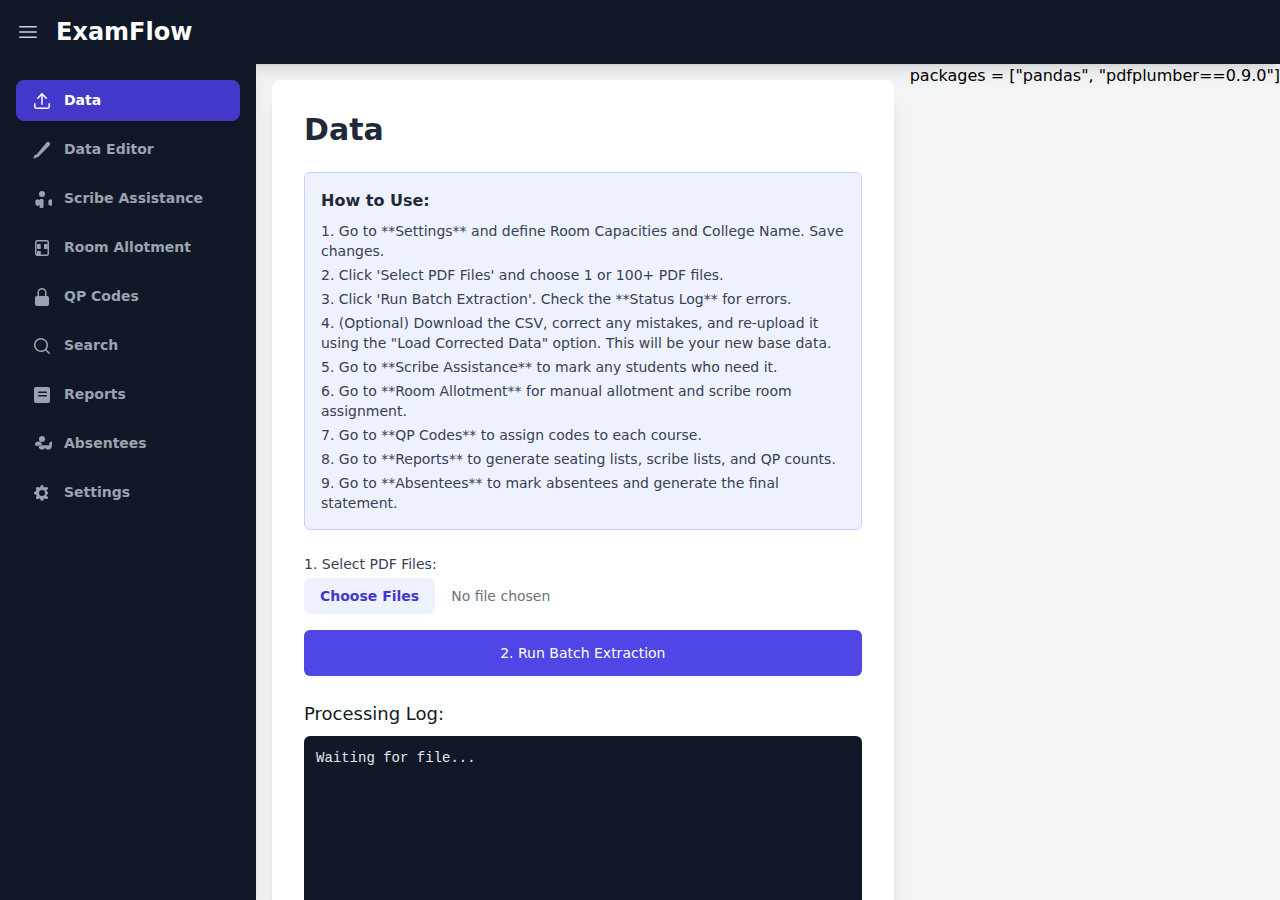
<file: scr4/index.html>
<!DOCTYPE html>
<html lang="en">
<head>
    <meta charset="UTF-8">
    <meta name="viewport" content="width=device-width, initial-scale=1.0">
    <title>UOC Exam Management V10.7</title> 
   <script src="tailwind.js"></script>
        <link rel="stylesheet" href="https://pyscript.net/releases/2024.1.1/core.css">
    <script type="module" src="https://pyscript.net/releases/2024.1.1/core.js"></script>
        <link rel="stylesheet" href="style.css">
</head>
<body class="bg-gray-100 font-sans flex flex-col h-screen">

<header class="w-full bg-gray-900 text-white p-4 shadow-lg flex items-center gap-4 shrink-0">
    <button id="sidebar-toggle" class="text-gray-300 hover:text-white focus:outline-none">
        <svg xmlns="http://www.w3.org/2000/svg" fill="none" viewBox="0 0 24 24" stroke-width="1.5" stroke="currentColor" class="w-6 h-6">
          <path stroke-linecap="round" stroke-linejoin="round" d="M3.75 6.75h16.5M3.75 12h16.5m-16.5 5.25h16.5" />
        </svg>
    </button>
    
    <h1 class="text-2xl font-bold text-white">ExamFlow</h1>
</header>

<div class="flex flex-1 overflow-hidden">

    <nav id="main-nav" class="w-64 bg-gray-900 text-gray-300 p-4 space-y-2 overflow-y-auto shadow-lg shrink-0">
            <button id="nav-extractor" class="nav-button nav-button-active">
            <svg xmlns="http://www.w3.org/2000/svg" viewBox="0 0 20 20" fill="currentColor" class="w-5 h-5"><path d="M9.25 13.25a.75.75 0 0 0 1.5 0V4.636l2.955 3.129a.75.75 0 0 0 1.09-1.03l-4.25-4.5a.75.75 0 0 0-1.09 0l-4.25 4.5a.75.75 0 1 0 1.09 1.03L9.25 4.636v8.614Z" /><path d="M3.5 12.75a.75.75 0 0 0-1.5 0v2.5A2.75 2.75 0 0 0 4.75 18h10.5A2.75 2.75 0 0 0 18 15.25v-2.5a.75.75 0 0 0-1.5 0v2.5c0 .69-.56 1.25-1.25 1.25H4.75c-.69 0-1.25-.56-1.25-1.25v-2.5Z" /></svg>
            <span>Data</span>
        </button>
        <button id="nav-edit-data" class="nav-button nav-button-inactive">
            <svg xmlns="http://www.w3.org/2000/svg" viewBox="0 0 20 20" fill="currentColor" class="w-5 h-5"><path d="m2.695 14.762-1.262 3.155a.5.5 0 0 0 .65.65l3.155-1.262a4 4 0 0 0 1.343-.886L17.5 5.502a2.121 2.121 0 0 0-3-3L5.42 13.42a4 4 0 0 0-.886 1.343Z" /></svg>
            <span>Data Editor</span>
        </button>
        <button id="nav-scribe-settings" class="nav-button nav-button-inactive">
            <svg xmlns="http://www.w3.org/2000/svg" viewBox="0 0 20 20" fill="currentColor" class="w-5 h-5"><path d="M10 8a3 3 0 1 0 0-6 3 3 0 0 0 0 6ZM3.465 14.493a1.25 1.25 0 0 0 .41 1.415 2.5 2.5 0 0 0 3.54 0 1.25 1.25 0 0 0 .41-1.415 2.98 2.98 0 0 0 0-1.986 1.25 1.25 0 0 0-.41-1.414 2.5 2.5 0 0 0-3.54 0 1.25 1.25 0 0 0-.41 1.414 2.98 2.98 0 0 0 0 1.986ZM16.535 14.493a1.25 1.25 0 0 0 .41 1.415 2.5 2.5 0 0 0 3.54 0 1.25 1.25 0 0 0 .41-1.415 2.98 2.98 0 0 0 0-1.986 1.25 1.25 0 0 0-.41-1.414 2.5 2.5 0 0 0-3.54 0 1.25 1.25 0 0 0-.41 1.414 2.98 2.98 0 0 0 0 1.986Z" /><path d="M11.5 11.25a1.25 1.25 0 0 0-1.25-1.25h-1.5a1.25 1.25 0 0 0-1.25 1.25v6.5a1.25 1.25 0 0 0 1.25 1.25h1.5a1.25 1.25 0 0 0 1.25-1.25v-6.5Z" /></svg>
            <span>Scribe Assistance</span>
        </button>
        <button id="nav-room-allotment" class="nav-button nav-button-inactive">
            <svg xmlns="http://www.w3.org/2000/svg" viewBox="0 0 20 20" fill="currentColor" class="w-5 h-5"><path fill-rule="evenodd" d="M3 4.25A2.25 2.25 0 0 1 5.25 2h9.5A2.25 2.25 0 0 1 17 4.25v11.5A2.25 2.25 0 0 1 14.75 18h-9.5A2.25 2.25 0 0 1 3 15.75V4.25ZM5.25 3.5c-.414 0-.75.336-.75.75v11.5c0 .414.336.75.75.75h9.5c.414 0 .75-.336.75-.75V4.25c0-.414-.336-.75-.75-.75h-9.5Z" clip-rule="evenodd" /><path d="M5 6.75C5 6.336 5.336 6 5.75 6H8a.75.75 0 0 1 .75.75v3.5A.75.75 0 0 1 8 11H5.75A.75.75 0 0 1 5 10.25v-3.5ZM12 6.75c0-.414.336-.75.75-.75H15a.75.75 0 0 1 .75.75v3.5a.75.75 0 0 1-.75.75H12.75a.75.75 0 0 1-.75-.75v-3.5Z" /><path d="M5 13.75c0-.414.336-.75.75-.75H8a.75.75 0 0 1 .75.75v3.5a.75.75 0 0 1-.75.75H5.75a.75.75 0 0 1-.75-.75v-3.5Z" /></svg>
            <span>Room Allotment</span>
        </button>
        <button id="nav-qpcodes" class="nav-button nav-button-inactive">
            <svg xmlns="http://www.w3.org/2000/svg" viewBox="0 0 20 20" fill="currentColor" class="w-5 h-5"><path fill-rule="evenodd" d="M10 1a4.5 4.5 0 0 0-4.5 4.5V9H5a2 2 0 0 0-2 2v6a2 2 0 0 0 2 2h10a2 2 0 0 0 2-2v-6a2 2 0 0 0-2-2h-.5V5.5A4.5 4.5 0 0 0 10 1Zm3 8V5.5a3 3 0 1 0-6 0V9h6Z" clip-rule="evenodd" /></svg>
            <span>QP Codes</span>
        </button>

        <button id="nav-search" class="nav-button nav-button-inactive">
            <svg xmlns="http://www.w3.org/2000/svg" viewBox="0 0 20 20" fill="currentColor" class="w-5 h-5"><path fill-rule="evenodd" d="M9 3.5a5.5 5.5 0 1 0 0 11 5.5 5.5 0 0 0 0-11ZM2 9a7 7 0 1 1 12.452 4.391l3.328 3.329a.75.75 0 1 1-1.06 1.06l-3.329-3.328A7 7 0 0 1 2 9Z" clip-rule="evenodd" /></svg>
            <span>Search</span>
        </button>
    
        <button id="nav-reports" class="nav-button nav-button-inactive">
            <svg xmlns="http://www.w3.org/2000/svg" viewBox="0 0 20 20" fill="currentColor" class="w-5 h-5"><path fill-rule="evenodd" d="M4 2a2 2 0 0 0-2 2v12a2 2 0 0 0 2 2h12a2 2 0 0 0 2-2V4a2 2 0 0 0-2-2H4Zm2 5.25a.75.75 0 0 1 .75-.75h7.5a.75.75 0 0 1 0 1.5H6.75a.75.75 0 0 1-.75-.75Zm0 3.5a.75.75 0 0 1 .75-.75h7.5a.75.75 0 0 1 0 1.5H6.75a.75.75 0 0 1-.75-.75Z" clip-rule="evenodd" /></svg>
            <span>Reports</span>
        </button>
        <button id="nav-absentees" class="nav-button nav-button-inactive">
            <svg xmlns="http://www.w3.org/2000/svg" viewBox="0 0 20 20" fill="currentColor" class="w-5 h-5"><path d="M10 8a3 3 0 1 0 0-6 3 3 0 0 0 0 6ZM6.875 11.125a3.375 3.375 0 1 0 6.25 0H6.875ZM3 10.875a3.375 3.375 0 1 1 6.75 0V11a.75.75 0 0 1-.75.75h-5.25a.75.75 0 0 1-.75-.75v-.125Z" /><path d="M13.125 11.125a3.375 3.375 0 1 0 6.25 0H13.125Z" /><path d="M17 10.875a3.375 3.375 0 1 1 6.75 0V11a.75.75 0 0 1-.75.75h-5.25a.75.75 0 0 1-.75-.75v-.125Z" /></svg>
            <span>Absentees</span>
        </button>
        <button id="nav-settings" class="nav-button nav-button-inactive">
            <svg xmlns="http://www.w3.org/2000/svg" viewBox="0 0 20 20" fill="currentColor" class="w-5 h-5"><path fill-rule="evenodd" d="M11.49 3.17c-.38-1.56-2.6-1.56-2.98 0a1.532 1.532 0 0 1-2.286.948c-1.372-.836-2.942.734-2.106 2.106.54.886.061 2.042-.947 2.287-1.566.379-1.566 2.6 0 2.978a1.532 1.532 0 0 1 .947 2.287c-.835 1.372.734 2.942 2.106 2.106a1.532 1.532 0 0 1 2.287.947c.379 1.566 2.6 1.566 2.978 0a1.533 1.533 0 0 1 2.287-.947c1.372.835 2.942-.734 2.106-2.106a1.533 1.533 0 0 1-.947-2.287c1.566-.379 1.566-2.6 0-2.978a1.532 1.532 0 0 1 .947-2.287c.835-1.372-.734-2.942-2.106-2.106a1.532 1.532 0 0 1-2.287-.947ZM10 13a3 3 0 1 0 0-6 3 3 0 0 0 0 6Z" clip-rule="evenodd" /></svg>
            <span>Settings</span>
        </button>
    </nav>

    <main class="flex-1 overflow-y-auto">

        <div id="view-extractor" class="container max-w-2xl mx-auto p-4 min-h-screen">
        <div class="bg-white p-8 rounded-lg shadow-xl w-full">
            
            <h1 class="text-3xl font-bold text-gray-800 mb-6">Data</h1>

            <div class="bg-indigo-50 border border-indigo-200 p-4 rounded-md mb-6">
                <h4 class="font-semibold text-gray-800">How to Use:</h4>
                <ol class="list-decimal list-inside text-sm text-gray-700 mt-2 space-y-1">
                    <li>Go to **Settings** and define Room Capacities and College Name. Save changes.</li>
                    <li>Click 'Select PDF Files' and choose 1 or 100+ PDF files.</li>
                    <li>Click 'Run Batch Extraction'. Check the **Status Log** for errors.</li>
                    <li>(Optional) Download the CSV, correct any mistakes, and re-upload it using the "Load Corrected Data" option. This will be your new base data.</li>
                    <li>Go to **Scribe Assistance** to mark any students who need it.</li>
                    <li>Go to **Room Allotment** for manual allotment and scribe room assignment.</li>
                    <li>Go to **QP Codes** to assign codes to each course.</li>
                    <li>Go to **Reports** to generate seating lists, scribe lists, and QP counts.</li>
                    <li>Go to **Absentees** to mark absentees and generate the final statement.</li>
                </ol>
            </div>
            <div class="space-y-4">
                <div>
                    <label for="pdf-file" class="block text-sm font-medium text-gray-700">1. Select PDF Files:</label>
                    <input type="file" id="pdf-file" accept=".pdf" multiple class="mt-1 block w-full text-sm text-gray-500 file:mr-4 file:py-2 file:px-4 file:rounded-md file:border-0 file:text-sm file:font-semibold file:bg-indigo-50 file:text-indigo-700 hover:file:bg-indigo-100"/>
                </div>
                
                <button id="run-button" 
                        py-click="start_extraction" 
                        class="w-full inline-flex justify-center items-center rounded-md border border-transparent bg-indigo-600 py-3 px-4 text-sm font-medium text-white shadow-sm hover:bg-indigo-700 focus:outline-none focus:ring-2 focus:ring-indigo-500 focus:ring-offset-2 disabled:opacity-50">
                    <span id="spinner" class="loader-spin -ml-1 mr-3 h-5 w-5 text-white hidden"></span>
                    <span id="button-text">2. Run Batch Extraction</span>
                </button>
            </div>
            

            <div class="mt-6">
                <h3 class="text-lg font-medium text-gray-900">Processing Log:</h3>
                <div id="status" class="w-full h-48 p-3 mt-2 bg-gray-900 text-gray-200 text-sm font-mono rounded-md overflow-y-auto">
                    Waiting for file...
                </div>
            </div>

            <div class="mt-6">
                <h3 class="text-lg font-medium text-gray-900">Status Log:</h3>
                <div id="status-log" class="w-full h-48 p-3 mt-2 bg-gray-100 border border-gray-300 text-gray-800 text-sm font-mono rounded-md overflow-y-auto">
                    Waiting for extraction to complete...
                </div>
            </div>

            <div id="download-area" class="mt-6 space-y-3">
                <div id="csv-download-container"></div>
            </div>
            
            <div class="bg-gray-50 border border-gray-200 p-4 rounded-md mt-6">
                <h4 class="font-semibold text-gray-800">3. Load Corrected Data (Optional)</h4>
                <p class="text-sm text-gray-600 mt-1 mb-3">
                    Upload a corrected `Combined_Nominal_Roll.csv` file to overwrite the extracted data.
                    This is your base data source for all reports.
                </p>
                <div class="flex items-center gap-2">
                    <input type="file" id="corrected-csv-upload" accept=".csv" class="block w-full text-sm text-gray-500
                                  file:mr-4 file:py-2 file:px-4
                                  file:rounded-md file:border-0
                                  file:text-sm file:font-semibold
                                  file:bg-green-50 file:text-green-700
                                  hover:file:bg-green-100"/>
                    <button id="load-csv-button" class="inline-flex justify-center items-center rounded-md border border-transparent bg-gray-600 py-2 px-3 text-sm font-medium text-white shadow-sm hover:bg-gray-700">
                        Load CSV
                    </button>
                </div>
                <span id="csv-load-status" class="text-sm font-medium text-green-600 mt-2 block h-5"></span>
            </div>
            </div>
    </div>

<div id="view-edit-data" class="w-full mx-auto p-4 min-h-screen hidden">
    <div class="bg-white p-8 rounded-lg shadow-xl w-full">
            <h1 class="text-3xl font-bold text-gray-800 mb-6">Edit Student Data</h1>

            <div id="edit-data-content-wrapper" class="hidden">
                <p class="text-sm text-gray-600 mb-4">
                    Here you can edit student data on a course-by-course basis. Changes are saved to the app's memory.
                    Click "Save All Changes" at the bottom to permanently update the main data source.
                </p>

                <div class="mb-4">
                    <label for="edit-session-select" class="block text-sm font-medium text-gray-700 mb-1">Select Exam Session:</label>
                    <select id="edit-session-select" class="block w-full p-2 border border-gray-300 rounded-md shadow-sm text-sm">
                        <option value="">-- Select a Session --</option>
                    </select>
                </div>

                <div id="edit-course-select-container" class="mb-6 hidden">
                    <label for="edit-course-select" class="block text-sm font-medium text-gray-700 mb-1">Select Course:</label>
                    <select id="edit-course-select" class="block w-full p-2 border border-gray-300 rounded-md shadow-sm text-sm">
                        <option value="">-- Select a Course --</option>
                    </select>
                </div>

                <button id="add-new-student-btn" class="w-full inline-flex justify-center items-center rounded-md border border-dashed border-green-500 bg-green-50 py-2 px-4 text-sm font-medium text-green-700 shadow-sm hover:bg-green-100 mb-4 hidden">
                    + Add New Student
                </button>
                <div id="edit-data-container" class="mb-4">
                    </div>

                <div id="edit-pagination-controls" class="flex justify-between items-center mb-6 hidden">
                    <button id="edit-prev-page" class="inline-flex justify-center items-center rounded-md border border-gray-300 bg-white py-2 px-4 text-sm font-medium text-gray-700 shadow-sm hover:bg-gray-50 disabled:opacity-50" disabled>
                        &larr; Previous
                    </button>
                    <span id="edit-page-info" class="text-sm text-gray-700"></span>
                    <button id="edit-next-page" class="inline-flex justify-center items-center rounded-md border border-gray-300 bg-white py-2 px-4 text-sm font-medium text-gray-700 shadow-sm hover:bg-gray-50 disabled:opacity-50" disabled>
                        Next &rarr;
                    </button>
                </div>
                
                <div id="edit-save-section" class="hidden">
                    <button id="save-edit-data-button" class="w-full inline-flex justify-center items-center rounded-md border border-transparent bg-green-600 py-3 px-4 text-sm font-medium text-white shadow-sm hover:bg-green-700">
                        Save All Changes to Local Storage
                    </button>
                    <div id="edit-data-status" class="text-sm text-green-600 font-medium text-center h-5 mt-2"></div>
                </div>

            </div>
            
            <div id="edit-data-loader" class="text-center text-gray-600">
                <p>Please run a data extraction or load a corrected CSV on the "Data" tab to enable this feature.</p>
            </div>

        </div>
    </div>
    
    <div id="view-settings" class="container max-w-2xl mx-auto p-4 min-h-screen hidden">
        <div class="bg-white p-8 rounded-lg shadow-xl w-full">
            <h1 class="text-3xl font-bold text-gray-800 mb-6">Application Settings</h1>

            <div class="bg-blue-50 border border-blue-200 p-4 rounded-lg mb-6">
                <h2 class="text-xl font-bold text-gray-800 mb-4 pb-2 border-b border-gray-300">
                    Room Capacity & Location
                </h2>
                <p class="text-gray-600 mb-4">
                    Define the number of students per room. This list is automatically saved to your browser.
                    If a capacity is left blank, it will default to 30 when saved.
                </p>
                
                <div class="space-y-4">
                    <div class="flex items-center gap-3 px-2">
                        <label class="font-semibold text-gray-700 w-24 shrink-0">Room Name</label>
                        <label class="font-semibold text-gray-700 w-20">Capacity</label>
                        <label class="font-semibold text-gray-700 flex-grow">Location (e.g., Commerce Block)</label>
                    </div>
                    
                    <div id="room-config-container" class="space-y-2 max-h-96 overflow-y-auto pr-2">
                        </div>
                    
                    <button id="add-room-button" class="w-full inline-flex justify-center items-center rounded-md border border-dashed border-gray-400 bg-gray-50 py-2 px-4 text-sm font-medium text-gray-700 shadow-sm hover:bg-gray-100">
                        + Add New Room
                    </button>
                    
                    <hr class="my-4">
                    
                    <button id="save-room-config-button" class="w-full inline-flex justify-center items-center rounded-md border border-transparent bg-indigo-600 py-3 px-4 text-sm font-medium text-white shadow-sm hover:bg-indigo-700">
                        Save Room Settings
                    </button>
                    <div id="room-config-status" class="text-sm text-green-600 font-medium text-center h-5"></div>
                </div>
            </div>
            <div class="bg-indigo-50 border border-indigo-200 p-4 rounded-lg mb-6">
                <h2 class="text-xl font-bold text-gray-800 mb-4 pb-2 border-b border-gray-300">
                    College Name
                </h2>
                <div class="mb-6 flex gap-2 items-end">
                    <div class="flex-grow">
                        <label for="college-name-input" class="block text-sm font-medium text-gray-700 mb-1">College Name (for Reports)</label>
                        <input type="text" id="college-name-input" class="block w-full p-2 border border-gray-300 rounded-md shadow-sm text-sm" placeholder="e.g., University of Calicut">
                    </div>
                    <button id="save-college-name-button" class="inline-flex items-center justify-center rounded-md border border-transparent bg-indigo-500 py-2 px-4 text-sm font-medium text-white shadow-sm hover:bg-indigo-600">
                        Save
                    </button>
                </div>
                <div id="college-name-status" class="text-sm font-medium text-green-600 mt-2 block h-5"></div>
            </div>
            <div class="bg-red-50 border border-red-200 p-4 rounded-lg mb-6">
                <h2 class="text-xl font-bold text-gray-800 mb-4 pb-2 border-b border-gray-300">
                    Data Reset
                </h2>
                <p class="text-sm text-gray-600 mb-3">
                    This will clear only the loaded student data (from PDF or CSV) and all allotments (manual, scribe, absentees, QP codes). 
                    Your Room Settings and College Name will **not** be affected.
                </p>
                <button id="reset-student-data-button" class="w-full inline-flex justify-center items-center rounded-md border border-orange-700 bg-orange-600 py-2 px-4 text-sm font-medium text-white shadow-sm hover:bg-orange-700 mt-2">
                    Reset Student Data Only
                </button>

                <hr class="my-6 border-gray-300">

                <h2 class="text-xl font-bold text-gray-800 mb-4 pb-2 border-b border-gray-300">
                    Backup & Restore
                </h2>
                <p class="text-sm text-gray-600 mb-3">
                    Save all your data (Rooms, College Name, Students, Allotments, Absentees, Scribes) to a single JSON file. You can restore from this file later.
                </p>
                <button id="backup-data-button" class="w-full inline-flex justify-center items-center rounded-md border border-transparent bg-blue-600 py-2 px-4 text-sm font-medium text-white shadow-sm hover:bg-blue-700 mt-2">
                    Backup All Data to File
                </button>

                <div class="mt-4">
                    <label for="restore-file-input" class="block text-sm font-medium text-gray-700 mb-1">Restore from Backup File (.json)</label>
                    <input type="file" id="restore-file-input" accept=".json" class="block w-full text-sm text-gray-500
                                  file:mr-4 file:py-2 file:px-4
                                  file:rounded-md file:border-0
                                  file:text-sm file:font-semibold
                                  file:bg-indigo-50 file:text-indigo-700
                                  hover:file:bg-indigo-100"/>
                    <button id="restore-data-button" class="w-full inline-flex justify-center items-center rounded-md border border-transparent bg-indigo-600 py-2 px-4 text-sm font-medium text-white shadow-sm hover:bg-indigo-700 mt-3">
                        Restore Data from File
                    </button>
                    <span id="restore-status" class="text-sm font-medium text-red-600 mt-2 block h-5"></span>
                </div>
                
                <hr class="my-6 border-gray-300">

                <h2 class="text-xl font-bold text-gray-800 mb-4 pb-2 border-b border-gray-300">
                    Master Reset
                </h2>
                <p class="text-sm text-gray-600 mb-3">
                    This will clear **ALL** saved data, including Student Data, Room Settings, College Name, and all allotments.
                </p>
                <button id="master-reset-button" class="w-full inline-flex justify-center items-center rounded-md border border-red-700 bg-red-600 py-2 px-4 text-sm font-medium text-white shadow-sm hover:bg-red-700 mt-2">
                    Master Reset: Clear ALL Local Data
                </button>
            </div>
            </div>
    </div>

    <div id="view-room-settings" class="container max-w-2xl mx-auto p-4 min-h-screen hidden">
        </div>
    
    <div id="view-qpcodes" class="container max-w-2xl mx-auto p-4 min-h-screen hidden">
        <div class="bg-white p-8 rounded-lg shadow-xl w-full">
            <h1 class="text-3xl font-bold text-gray-800 mb-6">QP Code Settings</h1>
            
            <div id="qpcode-content-wrapper" class="hidden">
                <div class="mb-4">
                    <label for="session-select-qp" class="block text-sm font-medium text-gray-700 mb-1">Select Exam Session:</label>
                    <select id="session-select-qp" class="block w-full p-2 border border-gray-300 rounded-md shadow-sm text-sm">
                        <option value="">-- Select a Session --</option>
                    </select>
                </div>

                <div id="qp-entry-section" class="hidden">
                    <p class="text-gray-600 mb-4">
                        Assign a Question Paper (QP) Code to each course. This code will be used in the Absentee Statement.
                        **Click 'Save QP Codes' below to commit changes to local memory.**
                    </p>
                
                    <div class="space-y-4">
                        <div class="flex items-center gap-3 px-2">
                            <label class="font-semibold text-gray-700 w-2/3">Course Name</label>
                            <label class="font-semibold text-gray-700 w-1/3">QP Code</label>
                        </div>
                        
                        <div id="qp-code-container" class="space-y-2 max-h-96 overflow-y-auto pr-2">
                            </div>
                    </div>
                    <div id="qp-code-status" class="text-sm text-green-600 font-medium text-center h-5 mt-4"></div>
                    
                    <button id="save-qp-codes-button" class="w-full inline-flex justify-center items-center rounded-md border border-transparent bg-indigo-600 py-3 px-4 text-sm font-medium text-white shadow-sm hover:bg-indigo-700 mt-4">
                        Save QP Codes
                    </button>
                </div>

            </div>
            
            <div id="qpcode-loader" class="text-center text-gray-600">
                <p>Please run a data extraction or load a corrected CSV to enable this feature.</p>
            </div>
            
        </div>
    </div>

<div id="view-search" class="container max-w-2xl mx-auto p-4 hidden">
            <div class="bg-white p-8 rounded-lg shadow-xl w-full">
                <h1 class="text-3xl font-bold text-gray-800 mb-6">Search Student Details</h1>
                
                <div id="search-content-wrapper">
                    <div class="mb-4">
                        <label for="search-session-select" class="block text-sm font-medium text-gray-700 mb-1">Select Exam Session:</label>
                        <select id="search-session-select" class="block w-full p-2 border border-gray-300 rounded-md shadow-sm text-sm">
                            <option value="">-- Select a Session --</option>
                        </select>
                    </div>

                    <div id="student-search-section" class="mb-6 hidden">
                        <label for="student-search-input" class="block text-sm font-medium text-gray-700 mb-1">Search Register Number:</label>
                        <div class="autocomplete-container">
                            <input type="text" id="student-search-input" class="block w-full p-2 border border-gray-300 rounded-md shadow-sm text-sm" placeholder="Type 2+ chars of Register Number...">
                            <div id="student-search-autocomplete" class="autocomplete-results hidden"></div>
                        </div>
                        <span id="student-search-status" class="text-sm text-gray-500 mt-1"></span>
                    </div>
                </div>
            </div>
        </div>

        
    <div id="view-reports" class="container max-w-2xl mx-auto p-4 min-h-screen hidden">
        <div class="bg-white p-8 rounded-lg shadow-xl w-full">
            <h1 class="text-3xl font-bold text-gray-800 mb-6">Reports</h1>
            
            <p class="text-gray-600 mb-4">
                Generate reports based on the last loaded data. (Buttons are enabled after extraction or CSV load.)
            </p>

            <div id="report-filter-section" class="bg-gray-100 p-4 rounded-lg mb-6 hidden">
                <h4 class="font-semibold text-gray-700 mb-2">Filter Reports By:</h4>
                <div class="flex flex-col sm:flex-row gap-4 mb-3">
                    <div class="flex items-center">
                        <input type="radio" id="filter-all" name="report-filter" value="all" class="h-4 w-4 text-indigo-600 border-gray-300 focus:ring-indigo-500">
                        <label for="filter-all" class="ml-2 text-sm text-gray-700 font-medium">All Sessions (Bulk Print)</label>
                    </div>
                    <div class="flex items-center">
                        <input type="radio" id="filter-session" name="report-filter" value="session" checked class="h-4 w-4 text-indigo-600 border-gray-300 focus:ring-indigo-500">
                        <label for="filter-session" class="ml-2 text-sm text-gray-700 font-medium">Specific Session</label>
                    </div>
                </div>
                
                <div id="reports-session-dropdown-container" class="">
                    <select id="reports-session-select" class="block w-full p-2 border border-gray-300 rounded-md shadow-sm text-sm">
                        <option value="">-- Select a Session --</option>
                    </select>
                </div>
            </div>
            <div class="space-y-4">
                <button id="generate-report-button" class="w-full inline-flex justify-center items-center rounded-md border border-transparent bg-blue-600 py-3 px-4 text-sm font-medium text-white shadow-sm hover:bg-blue-700 focus:outline-none focus:ring-2 focus:ring-blue-500 focus:ring-offset-2 disabled:opacity-50" disabled>
                    Generate Room-wise Seating Report
                </button>
                
                <button id="generate-daywise-report-button" class="w-full inline-flex justify-center items-center rounded-md border border-transparent bg-blue-600 py-3 px-4 text-sm font-medium text-white shadow-sm hover:bg-blue-700 disabled:opacity-50" disabled>
                    Generate Seating Details for Candidates (Compact)
                </button>

                <button id="generate-qpaper-report-button" class="w-full inline-flex justify-center items-center rounded-md border border-transparent bg-blue-600 py-3 px-4 text-sm font-medium text-white shadow-sm hover:bg-blue-700 disabled:opacity-50" disabled>
                    Generate Question Paper Report
                </button>

                <button id="generate-qp-distribution-report-button" class="w-full inline-flex justify-center items-center rounded-md border border-transparent bg-blue-600 py-3 px-4 text-sm font-medium text-white shadow-sm hover:bg-blue-700 disabled:opacity-50" disabled>
                    Generate QP Distribution by QP-Code Report
                </button>

                <button id="generate-scribe-report-button" class="w-full inline-flex justify-center items-center rounded-md border border-transparent bg-orange-600 py-3 px-4 text-sm font-medium text-white shadow-sm hover:bg-orange-700 disabled:opacity-50" disabled>
                    Generate Scribe Assistance Report
                </button>
               
                <button id="generate-scribe-proforma-button" class="w-full inline-flex justify-center items-center rounded-md border border-transparent bg-orange-600 py-3 px-4 text-sm font-medium text-white shadow-sm hover:bg-orange-700 disabled:opacity-50" disabled>
                    Generate Scribe Proforma (One Page Per Scribe)
                </button>

                <button id="generate-invigilator-report-button" class="w-full inline-flex justify-center items-center rounded-md border border-transparent bg-teal-600 py-3 px-4 text-sm font-medium text-white shadow-sm hover:bg-teal-700 disabled:opacity-50" disabled>
                    Generate Invigilator Requirement Summary
                </button>
                
                </div>
        </div>
    </div>
    
    <div id="view-absentees" class="container max-w-2xl mx-auto p-4 min-h-screen hidden">
        <div class="bg-white p-8 rounded-lg shadow-xl w-full">
            <h1 class="text-3xl font-bold text-gray-800 mb-6">Mark Absentees</h1>
            
            <div id="absentee-content-wrapper" class="hidden">
                <div class="mb-4">
                    <label for="session-select" class="block text-sm font-medium text-gray-700 mb-1">Select Exam Session:</label>
                    <select id="session-select" class="block w-full p-2 border border-gray-300 rounded-md shadow-sm text-sm">
                        <option value="">-- Select a Session --</option>
                    </select>
                </div>

                <div id="absentee-search-section" class="mb-6 hidden">
                    <label for="absentee-search" class="block text-sm font-medium text-gray-700 mb-1">Search Register Number:</label>
                    <div class="autocomplete-container">
                        <input type="text" id="absentee-search" class="block w-full p-2 border border-gray-300 rounded-md shadow-sm text-sm" placeholder="Type 3 chars...">
                        <div id="autocomplete-results" class="autocomplete-results hidden"></div>
                    </div>
                    
                    <div id="selected-student-details" class="mt-3 p-3 bg-gray-50 border border-gray-200 rounded-md hidden">
                        <div class="font-medium text-gray-800" id="selected-student-name"></div>
                        <div class="text-sm text-gray-600" id="selected-student-course"></div>
                        <div class="text-sm text-gray-600" id="selected-student-room"></div>
                        <button id="add-absentee-button" class="mt-2 w-full inline-flex justify-center items-center rounded-md border border-transparent bg-red-600 py-2 px-3 text-sm font-medium text-white shadow-sm hover:bg-red-700">
                            Add to Absentee List
                        </button>
                    </div>
                </div>
                
                <div id="absentee-list-section" class="hidden">
                    <h3 class="text-lg font-medium text-gray-900 mb-2">Current Absentee List for this Session:</h3>
                    <div id="current-absentee-list" class="min-h-[50px] bg-gray-50 border border-gray-200 rounded-md p-3 space-y-2">
                        </div>
                </div>
                
                <button id="generate-absentee-report-button" class="mt-6 w-full inline-flex justify-center items-center rounded-md border border-transparent bg-blue-600 py-3 px-4 text-sm font-medium text-white shadow-sm hover:bg-blue-700 disabled:opacity-50" disabled>
                    Generate Absentee Statement
                </button>
            </div>
            
            <div id="absentee-loader" class="text-center text-gray-600">
                <p>Please run a data extraction or load a corrected CSV on the "Reports" tab to enable this feature.</p>
            </div>

        </div>
    </div>

    <div id="view-scribe-settings" class="container max-w-2xl mx-auto p-4 min-h-screen hidden">
        <div class="bg-white p-8 rounded-lg shadow-xl w-full">
            <h1 class="text-3xl font-bold text-gray-800 mb-6">Scribe Assistance</h1>
            
            <div id="scribe-content-wrapper" class="hidden">
                <p class="text-gray-600 mb-4">
                    Add students who require scribe assistance. This list is global and will apply to all exam sessions.
                </p>
                <div class="mb-6">
                    <label for="scribe-search" class="block text-sm font-medium text-gray-700 mb-1">Search Student (Register Number or Name):</label>
                    <div class="autocomplete-container">
                        <input type="text" id="scribe-search" class="block w-full p-2 border border-gray-300 rounded-md shadow-sm text-sm" placeholder="Type 2+ chars of Register Number or Name...">
                        <div id="scribe-autocomplete-results" class="autocomplete-results hidden"></div>
                    </div>
                    
                    <div id="scribe-selected-student-details" class="mt-3 p-3 bg-gray-50 border border-gray-200 rounded-md hidden">
                        <div class="font-medium text-gray-800" id="scribe-selected-student-name"></div>
                        <div class="text-sm text-gray-600" id="scribe-selected-student-regno"></div>
                        <button id="add-scribe-student-button" class="mt-2 w-full inline-flex justify-center items-center rounded-md border border-transparent bg-green-600 py-2 px-3 text-sm font-medium text-white shadow-sm hover:bg-green-700">
                            Add to Scribe List
                        </button>
                    </div>
                </div>
                
                <div>
                    <h3 class="text-lg font-medium text-gray-900 mb-2">Current Scribe List (Global):</h3>
                    <div id="current-scribe-list" class="min-h-[50px] bg-gray-50 border border-gray-200 rounded-md p-3 space-y-2">
                        </div>
                </div>
            </div>
            
            <div id="scribe-loader" class="text-center text-gray-600">
                <p>Please run a data extraction or load a corrected CSV to enable this feature.</p>
            </div>
        </div>
    </div>
    
    <div id="scribe-room-modal" class="hidden fixed inset-0 bg-gray-600 bg-opacity-50 overflow-y-auto h-full w-full z-50">
        <div class="relative top-20 mx-auto p-5 border w-96 shadow-lg rounded-md bg-white">
            <div class="mt-3">
                <h3 class="text-lg font-medium text-gray-900 mb-1" id="scribe-room-modal-title">Select Room for...</h3>
                <p class="text-sm text-gray-500 mb-4">Only rooms not used in automatic or manual allotment are shown.</p>

                <div id="scribe-room-selection-list" class="space-y-2 max-h-96 overflow-y-auto">
                    </div>
                <div class="mt-4">
                    <button id="scribe-close-room-modal" class="w-full inline-flex justify-center rounded-md border border-gray-300 shadow-sm px-4 py-2 bg-white text-base font-medium text-gray-700 hover:bg-gray-50">
                        Cancel
                    </button>
                </div>
            </div>
        </div>
    </div>
<div id="student-edit-modal" class="hidden fixed inset-0 bg-gray-600 bg-opacity-50 overflow-y-auto h-full w-full z-50">
        <div class="relative top-10 mx-auto p-5 border w-full max-w-lg shadow-lg rounded-md bg-white">
            <div class="mt-3">
                <h3 class="text-lg font-medium text-gray-900 mb-4" id="student-edit-modal-title">Edit Student Details</h3>
                
                <div class="space-y-4">
                    <div>
                        <label for="modal-edit-date" class="block text-sm font-medium text-gray-700">Date</label>
                        <input type="text" id="modal-edit-date" class="mt-1 block w-full p-2 border border-gray-300 rounded-md shadow-sm text-sm">
                    </div>
                    <div>
                        <label for="modal-edit-time" class="block text-sm font-medium text-gray-700">Time</label>
                        <input type="text" id="modal-edit-time" class="mt-1 block w-full p-2 border border-gray-300 rounded-md shadow-sm text-sm">
                    </div>
                    <div>
                        <label for="modal-edit-course" class="block text-sm font-medium text-gray-700">Course</label>
                        <input type="text" id="modal-edit-course" class="mt-1 block w-full p-2 border border-gray-300 rounded-md shadow-sm text-sm">
                    </div>
                    <div>
                        <label for="modal-edit-regno" class="block text-sm font-medium text-gray-700">Register Number</label>
                        <input type="text" id="modal-edit-regno" class="mt-1 block w-full p-2 border border-gray-300 rounded-md shadow-sm text-sm">
                    </div>
                    <div>
                        <label for="modal-edit-name" class="block text-sm font-medium text-gray-700">Name</label>
                        <input type="text" id="modal-edit-name" class="mt-1 block w-full p-2 border border-gray-300 rounded-md shadow-sm text-sm">
                    </div>
                </div>

                <div class="mt-6 flex gap-3">
                    <button id="modal-save-student" class="flex-1 inline-flex justify-center rounded-md border border-transparent shadow-sm px-4 py-2 bg-green-600 text-base font-medium text-white hover:bg-green-700">
                        Save Changes
                    </button>
                    <button id="modal-cancel-student" class="flex-1 inline-flex justify-center rounded-md border border-gray-300 shadow-sm px-4 py-2 bg-white text-base font-medium text-gray-700 hover:bg-gray-50">
                        Cancel
                    </button>
                </div>
            </div>
        </div>
    </div>
    <div id="view-room-allotment" class="container max-w-2xl mx-auto p-4 min-h-screen hidden">
        <div class="bg-white p-8 rounded-lg shadow-xl w-full">
            <h1 class="text-3xl font-bold text-gray-800 mb-6">Room Allotment</h1>
            
            <div id="room-allotment-content-wrapper" class="hidden">
                <div class="mb-4">
                    <label for="allotment-session-select" class="block text-sm font-medium text-gray-700 mb-1">Select Exam Session:</label>
                    <select id="allotment-session-select" class="block w-full p-2 border border-gray-300 rounded-md shadow-sm text-sm">
                        <option value="">-- Select a Session --</option>
                    </select>
                </div>

                <div class="border border-gray-200 rounded-lg p-4">
                    <h2 class="text-xl font-bold text-gray-800 mb-4 pb-2 border-b border-gray-300">
                        Regular Room Allotment (Manual)
                    </h2>
                    <div id="allotment-student-count-section" class="mb-6 hidden">
                        <div class="bg-blue-50 border border-blue-200 p-4 rounded-lg">
                            <div class="flex justify-between items-center">
                                <div>
                                    <h3 class="text-lg font-semibold text-gray-800">Total Students:</h3>
                                    <p class="text-2xl font-bold text-blue-600" id="total-students-count">0</p>
                                </div>
                                <div>
                                    <h3 class="text-lg font-semibold text-gray-800">Awaiting Room Allotment:</h3>
                                    <p class="text-2xl font-bold text-orange-600" id="remaining-students-count">0</p>
                                </div>
                                <div>
                                    <h3 class="text-lg font-semibold text-gray-800">Allotted:</h3>
                                    <p class="text-2xl font-bold text-green-600" id="allotted-students-count">0</p>
                                </div>
                            </div>
                        </div>
                    </div>

                    <div id="add-room-section" class="mb-6 hidden">
                        <button id="add-room-allotment-button" class="w-full inline-flex justify-center items-center rounded-md border border-transparent bg-indigo-600 py-3 px-4 text-sm font-medium text-white shadow-sm hover:bg-indigo-700">
                            + Add Room
                        </button>
                    </div>

                    <div id="allotted-rooms-section" class="mb-6 hidden">
                        <h3 class="text-lg font-medium text-gray-900 mb-3">Allotted Rooms:</h3>
                        <div id="allotted-rooms-list" class="space-y-3">
                        </div>
                    </div>

                    <div id="save-allotment-section" class="hidden">
                        <button id="save-room-allotment-button" class="w-full inline-flex justify-center items-center rounded-md border border-transparent bg-green-600 py-3 px-4 text-sm font-medium text-white shadow-sm hover:bg-green-700">
                            Save Room Allotment
                        </button>
                        <div id="room-allotment-status" class="text-sm text-green-600 font-medium text-center h-5 mt-2"></div>
                    </div>
                </div>

                <div class="border border-gray-200 rounded-lg p-4 mt-8">
                    <h2 class="text-xl font-bold text-gray-800 mb-4 pb-2 border-b border-gray-300">
                        Scribe Allotment
                    </h2>
                    <div id="scribe-allotment-list-section" class="hidden">
                        <h3 class="text-lg font-medium text-gray-900 mb-3">Scribe Students for this Session:</h3>
                        <div id="scribe-allotment-list" class="space-y-3">
                            </div>
                    </div>
                </div>

            </div>
            
            <div id="room-selection-modal" class="hidden fixed inset-0 bg-gray-600 bg-opacity-50 overflow-y-auto h-full w-full z-50">
                <div class="relative top-20 mx-auto p-5 border w-96 shadow-lg rounded-md bg-white">
                    <div class="mt-3">
                        <h3 class="text-lg font-medium text-gray-900 mb-4">Select Room</h3>
                        <div id="room-selection-list" class="space-y-2 max-h-96 overflow-y-auto">
                            </div>
                        <div class="mt-4">
                            <button id="close-room-modal" class="w-full inline-flex justify-center rounded-md border border-gray-300 shadow-sm px-4 py-2 bg-white text-base font-medium text-gray-700 hover:bg-gray-50">
                                Cancel
                            </button>
                        </div>
                    </div>
                </div>
            </div>

            <div id="room-allotment-loader" class="text-center text-gray-600">
                <p>Please run a data extraction or load a corrected CSV to enable this feature.</p>
            </div>

        </div>
    </div>

    <div id="student-search-result-modal" class="hidden fixed inset-0 bg-gray-600 bg-opacity-50 overflow-y-auto h-full w-full z-50">
    <div class="relative top-10 mx-auto p-5 border w-full max-w-lg shadow-lg rounded-md bg-white">
        <div class="mt-3">
            <h3 class="text-lg leading-6 font-medium text-gray-900" id="search-result-name">Student Name</h3>
            <p class="text-sm text-gray-500" id="search-result-regno">Register Number</p>
            
            <div class="mt-4 space-y-3">
                <div class="detail-item">
                    <span class="detail-label">Course:</span>
                    <span class="detail-value" id="search-result-course"></span>
                </div>
                <div class="detail-item">
                    <span class="detail-label">QP Code:</span>
                    <span class="detail-value" id="search-result-qpcode"></span>
                </div>
                <hr>
                <div class="detail-item">
                    <span class="detail-label">Regular Room:</span>
                    <span class="detail-value" id="search-result-room"></span>
                </div>
                <div class="detail-item" id="search-result-room-location-block">
                    <span class="detail-label">Room Location:</span>
                    <span class="detail-value" id="search-result-room-location"></span>
                </div>
                <div class="detail-item">
                    <span class="detail-label">Seat Number:</span>
                    <span class="detail-value" id="search-result-seat"></span>
                </div>

                <div class="hidden" id="search-result-scribe-block">
                    <hr>
                    <div class="detail-item">
                        <span class="detail-label">Scribe Room:</span>
                        <span class="detail-value" id="search-result-scribe-room"></span>
                    </div>
                    <div class="detail-item" id="search-result-scribe-location-block">
                        <span class="detail-label">Scribe Room Location:</span>
                        <span class="detail-value" id="search-result-scribe-room-location"></span>
                    </div>
                </div>
                </div>

            <div class="mt-6">
                <button id="modal-close-search-result" class="w-full inline-flex justify-center rounded-md border border-gray-300 shadow-sm px-4 py-2 bg-white text-base font-medium text-gray-700 hover:bg-gray-50">
                    Close
                </button>
            </div>
        </div>
    </div>
</div>

    <div id="report-controls" class="container max-w-2xl mx-auto p-4 bg-gray-100 rounded-lg hidden">
    <span id="report-status" class="text-sm font-medium text-gray-700"></span>
        <div class="flex flex-wrap gap-2 mt-2">
            <button id="final-print-button" class="flex-1 inline-flex justify-center items-center rounded-md border border-gray-300 bg-white py-2 px-4 text-sm font-medium text-gray-700 shadow-sm hover:bg-gray-50">
                Print Report (Browser)
            </button>

            <button id="clear-report-button" class="flex-1 inline-flex justify-center items-center rounded-md border border-transparent bg-red-600 py-2 px-4 text-sm font-medium text-white shadow-sm hover:bg-red-700">
                Clear Report
            </button>
            <div id="room-csv-download-container" class="w-full mt-2"></div>
        </div>

    <div id="report-output-area" class="mt-6 w-full" style="display: none;">
        </div>
    
    <div id="json-data-store" class="hidden"></div>
    <div id="q-paper-data-store" class="hidden"></div>
</main> 
<py-config>
        packages = ["pandas", "pdfplumber==0.9.0"]
</py-config>
<script src="app.js"></script> 
<py-script src="main.py"></py-script>    

</body>   
</html>
</file>
<file: scr/style.css>
/* Loading Spinner Animation */
.loader-spin {
    border: 4px solid #f3f3f3; /* Light grey */
    border-top: 4px solid #3b82f6; /* Blue */
    border-radius: 50%;
    width: 24px;
    height: 24px;
    animation: spin 1s linear infinite;
}
@keyframes spin {
    0% { transform: rotate(0deg); }
    100% { transform: rotate(360deg); }
}

/* --- Navigation Styles (V87: Rounder, Bigger) --- */
.nav-button {
    /* Base styles for all nav buttons */
    /* V87: More rounded, more padding, bolder font */
    @apply py-2.5 px-5 rounded-t-xl text-sm font-semibold transition-all duration-200 text-white shadow; 
}
.nav-button-active {
    /* Active state: Taller, lighter bg, dark text */
    @apply shadow-lg scale-105 transform -translate-y-1; 
}
.nav-button-inactive {
    /* Inactive state: Darker bg, white text, slight fade */
    @apply opacity-90 hover:opacity-100 transform;
}

/* V83: Main Nav Bar Adjustment */
#top-banner {
    background-color: #4f46e5; /* Indigo-600 */
}
#main-nav-tabs {
    /* V86: New background and padding for spacing */
    background-color: #1f2937; /* gray-800 */
    width: 100%;
    padding-top: 4px; /* Space for rounded tabs to lift */
}

/* V86: Unique Button Colors */
#nav-extractor {
    background-color: #2563eb; /* blue-600 */
}
#nav-extractor.nav-button-active {
    background-color: #dbeafe; /* blue-100 */
    color: #1d4ed8; /* blue-700 */
}

#nav-settings {
    background-color: #16a34a; /* green-600 */
}
#nav-settings.nav-button-active {
    background-color: #dcfce7; /* green-100 */
    color: #15803d; /* green-700 */
}

#nav-room-settings {
    background-color: #9333ea; /* purple-600 */
}
#nav-room-settings.nav-button-active {
    background-color: #f3e8ff; /* purple-100 */
    color: #7e22ce; /* purple-700 */
}

#nav-qpcodes {
    background-color: #ca8a04; /* yellow-600 */
}
#nav-qpcodes.nav-button-active {
    background-color: #fef9c3; /* yellow-100 */
    color: #a16207; /* yellow-700 */
}

#nav-reports {
    background-color: #dc2626; /* red-600 */
}
#nav-reports.nav-button-active {
    background-color: #fee2e2; /* red-100 */
    color: #b91c1c; /* red-700 */
}

#nav-absentees {
    background-color: #db2777; /* pink-600 */
}
#nav-absentees.nav-button-active {
    background-color: #fce7f3; /* pink-100 */
    color: #be185d; /* pink-700 */
}

#nav-room-allotment {
    background-color: #0891b2; /* cyan-600 */
}
#nav-room-allotment.nav-button-active {
    background-color: #cffafe; /* cyan-100 */
    color: #0e7490; /* cyan-700 */
}

/* *** NEW SCRIBE BUTTON COLORS *** */
#nav-scribe-settings {
    background-color: #f97316; /* orange-600 */
}
#nav-scribe-settings.nav-button-active {
    background-color: #ffedd5; /* orange-100 */
    color: #c2410c; /* orange-700 */
}

#nav-scribe-allotment {
    background-color: #0d9488; /* teal-600 */
}
#nav-scribe-allotment.nav-button-active {
    background-color: #ccfbf1; /* teal-100 */
    color: #115e59; /* teal-700 */
}
/* ****************************** */


/* --- PRINT STYLES --- */
@media print {
    /* V98 FIX: Adjust page padding to maximize content area and minimize blank margins */
    @page {
        margin: 0.5cm; /* Minimal margin */
    }
    
    /* V100 FIX: Ensure body and app background is white/transparent to remove shadows */
    body, #report-output-area {
        background-color: white !important;
        background: white !important;
        color: black !important;
    }

    /* Hide the main app container and all other non-report elements */
    #main-nav, #view-extractor, #view-settings, #view-reports, #view-absentees, #view-qpcodes, 
    #view-room-settings, #view-room-allotment, 
    /* *** NEW: Hide scribe views *** */
    #view-scribe-settings, #view-scribe-allotment, #scribe-room-modal,
    /* *************************** */
    body > py-config, body > py-script, #report-controls {
        display: none !important; /* Be forceful */
    }
    
    /* Show ONLY the report content area and ensure it's visible */
    #report-output-area {
        display: block !important;
        visibility: visible !important;
        position: static; /* Use static positioning for print flow */
        width: 100%;
        overflow-y: visible;
        /* V101 FIX: Reset margin and padding to prevent interference with page breaks */
        margin: 0 !important;
        padding: 0 !important;
    }

    /* Make sure each page is visible and breaks correctly */
    .print-page {
        display: block !important;
        visibility: visible !important;
        /* V93 FIX: Enforce page break on all report pages */
        page-break-after: always;
        page-break-inside: avoid;
        width: 100%;
        /* V98 FIX: Use padding=margin to match @page setting */
        padding: 0.5cm; 
        box-sizing: border-box;
        box-shadow: none;
        border: none;
        /* V101 FIX: Add !important to guarantee margin reset */
        margin: 0 !important;
    }

    /* V93 FIX: Final page should not have a page break */
    .print-page:last-child {
        page-break-after: auto;
    }
    
    /* The rest of the styles are for formatting the page */
    h1, h2 {
        text-align: center;
        color: black;
    }
    h1 { font-size: 16pt; font-weight: bold; margin-bottom: 0.5rem; }
    h2 { font-size: 14pt; font-weight: bold; margin-bottom: 1rem; }
    h3 { font-size: 12pt; font-weight: bold; margin-bottom: 1rem; }

    /* V98: Hide course summary from the body content as it is moved to footer */
    .course-summary {
        display: none;
    }

    /* V98: New style for summary inside the footer */
    .invigilator-footer .course-summary-footer {
        display: block;
        font-size: 10pt;
        margin-bottom: 1rem;
        padding: 0.5rem;
        /* V99 FIX: Add border for the box */
        border: 1px solid #ccc;
        text-align: left;
    }
    
    /* (V28) Style for new location header */
    .report-location-header {
        font-size: 12pt;
        font-weight: bold;
        font-style: italic;
        text-align: center;
        margin-bottom: 0.5rem;
        border-bottom: 1px solid #ccc;
        padding-bottom: 0.5rem;
    }
    
    .invigilator-footer {
        margin-top: 2rem;
        padding-top: 1rem;
        border-top: 1px solid #ccc;
        font-size: 10pt;
        page-break-before: avoid; /* Keep with content above */
    }
    .invigilator-footer div {
        margin-bottom: 0.5rem;
    }
    .invigilator-footer .signature {
        margin-top: 2.5rem;
        border-top: 1px solid black;
        width: 200px;
        padding-top: 4px;
        text-align: center;
    }
    
    .print-page-break {
        page-break-after: always;
        border: 0;
        height: 0;
    }

    table {
        width: 100%;
        border-collapse: collapse;
        /* V71: Reduced font size */
        font-size: 8.5pt; 
    }
    th, td {
        border: 1px solid black;
        padding: 8px 3px; 
        text-align: left;
        word-wrap: break-word; 
    }
    th {
        padding: 8px 3px;
        background-color: #eee;
    }
    
    /* V90 FIX: Add break-before: avoid to tables to keep with headers */
    .print-table {
        break-before: avoid;
    }

    .sl-col { width: 5%; }
    .course-col { width: 30%; } 
    .reg-col { width: 20%; }
    .name-col { width: 35%; }
    .signature-col { width: 10%; } 

    /* --- Question Paper Report Table Styles --- */
    .q-paper-table .sl-col { width: 10%; }
    .q-paper-table .course-col { width: 70%; }
    .q-paper-table .count-col { width: 20%; }
    .q-paper-table tfoot td { font-weight: bold; }
    
    /* --- (V29) Day-wise Report Styles --- */
    /* V89: Added rule to keep header with table */
    .print-header-group {
        break-inside: avoid;
    }
    
    .print-page-daywise h1 { font-size: 14pt; }
    .print-page-daywise h2 { font-size: 12pt; margin-bottom: 0.5rem; }
    .print-page-daywise .column-container {
        /* V92 FIX: Ensure print media treats this as a single column for PDF export if needed */
        display: block; 
        gap: 0;
    }
    .print-page-daywise .column {
        flex: none;
        min-width: 100%; /* Prevents flex overflow */
    }
    .daywise-report-table {
        width: 100%;
        border-collapse: collapse;
        /* V100 FIX: Increased font size for better readability/fit */
        font-size: 7pt; 
        /* V100 FIX: Removed fixed layout in print media to allow natural column width adjustment */
        table-layout: auto; 
        /* V90 FIX: Add break-before: avoid to tables to keep with headers */
        break-before: avoid;
    }
    .daywise-report-table th,
    .daywise-report-table td {
        border: 1px solid #999; /* Darker border for print */
        padding: 2px;
        text-align: left;
        word-wrap: break-word;
    }
    .daywise-report-table th {
        background: #eee;
    }
    
    /* --- (V56) Absentee Report Styles --- */
    .absentee-report-table {
        width: 100%;
        border-collapse: collapse;
        font-size: 10pt;
        margin-top: 1rem;
        /* V90 FIX: Add break-before: avoid to tables to keep with headers */
        break-before: avoid;
    }
    .absentee-report-table th,
    .absentee-report-table td {
        border: 1px solid #000;
        padding: 5px;
        text-align: left;
    }
    .absentee-report-table th {
        background-color: #eee;
        font-weight: bold;
    }
    .absentee-report-table .regno-list {
        /* V56: Use flex-wrap for register numbers */
        display: flex;
        flex-wrap: wrap;
        gap: 5px;
    }
    .absentee-report-table .regno-list span {
        padding: 2px 4px;
        border: 1px solid #ddd;
        border-radius: 4px;
        background-color: #f9f9f9;
    }
    .absentee-footer {
        margin-top: 4rem;
        padding-top: 1rem;
        font-size: 11pt;
        font-weight: bold;
        float: right;
    }
    .absentee-footer .signature {
        margin-top: 4rem;
        border-top: 1px solid black;
        padding-top: 4px;
    }
    
    /* *** NEW: Scribe Report Styles (Print) *** */
    .scribe-report-table {
        width: 100%;
        border-collapse: collapse;
        font-size: 9pt;
        margin-top: 1rem;
        break-before: avoid;
    }
    .scribe-report-table th,
    .scribe-report-table td {
        border: 1px solid #000;
        padding: 5px;
        text-align: left;
        vertical-align: top;
    }
    .scribe-report-table th {
        background-color: #eee;
        font-weight: bold;
    }
    /* ************************************** */
}
/* --- END PRINT STYLES --- */

/* --- Report styles for the *viewer* (on-screen) --- */
.print-page {
    /* V100 FIX: Removed background-color: white to ensure print media rules take over, */
    /* but kept the shadow for the on-screen preview look. */
    background: #ffffff;
    width: 210mm; 
    min-height: 297mm; 
    padding: 2cm;
    margin: 1rem auto;
    box-shadow: 0 2px 8px rgba(0,0,0,0.1);
    color: black;
    box-sizing: border-box; 
    /* V71: Reduce base font size for better fitting */
    font-size: 9pt; 
}
.print-page-daywise {
    /* V93 FIX: Ensure Day-wise is visible in landscape on screen */
    width: 297mm; /* A4 height */
    min-height: 210mm; /* A4 width */
}
.print-page h1 {
    font-size: 16pt;
    font-weight: bold;
    text-align: center;
    margin-bottom: 0.5rem;
}
.print-page h2 {
    font-size: 14pt;
    font-weight: bold;
    text-align: center;
    margin-bottom: 1rem;
}
.print-page h3 {
    font-size: 12pt;
    font-weight: bold;
    text-align: center;
    margin-bottom: 1rem;
}
/* V98: On-screen view of summary box in the body */
.print-page .course-summary {
    font-size: 11pt;
    margin-bottom: 1rem;
    padding: 0.5rem;
    border: 1px solid #ccc;
}

/* V98: On-screen view of summary box in the footer */
.invigilator-footer .course-summary-footer {
    display: block;
    font-size: 10pt;
    margin-bottom: 1rem;
    padding: 0.5rem;
    /* V99 FIX: Add border for the box */
    border: 1px solid #ccc;
    text-align: left;
}
        
/* (V28) Style for new location header */
.report-location-header {
    font-size: 12pt;
    font-weight: bold;
    font-style: italic;
    text-align: center;
    margin-bottom: 0.5rem;
    border-bottom: 1px solid #ccc;
    padding-bottom: 0.5rem;
}
        
.print-page table {
    width: 100%;
    border-collapse: collapse;
    font-size: 8.5pt; /* V71: Reduced font size for better fit */
}
.print-page th, .print-page td {
    border: 1px solid black;
    padding: 8px 3px;
    text-align: left;
    word-wrap: break-word;
}
.print-page th {
    padding: 8px 3px;
    background-color: #eee;
}
        
.print-page .sl-col { width: 5%; }
.print-page .course-col { width: 30%; } 
.print-page .reg-col { width: 20%; }
.print-page .name-col { width: 35%; }
.print-page .signature-col { width: 10%; } 
        
/* --- Question Paper Report Table Styles --- */
.print-page .q-paper-table .sl-col { width: 10%; }
.print-page .q-paper-table .course-col { width: 70%; }
.print-page .q-paper-table .count-col { width: 20%; }
.print-page .q-paper-table tfoot td { font-weight: bold; }
        
/* --- (V29) Day-wise Report Styles --- */
/* V89: This applies on-screen too, which is fine */
.print-header-group {
    break-inside: avoid;
}
        
.print-page-daywise h1 { font-size: 14pt; }
.print-page-daywise h2 { font-size: 12pt; margin-bottom: 0.5rem; }
.print-page-daywise .column-container {
    display: flex;
    gap: 10px;
}
.print-page-daywise .column {
    flex: 1;
    min-width: 0; /* Prevents flex overflow */
}
.daywise-report-table {
    width: 100%;
    border-collapse: collapse;
    /* V32: Font size decreased */
    font-size: 6pt; 
    table-layout: fixed; /* Helps with column widths */
}
.daywise-report-table th,
.daywise-report-table td {
    border: 1px solid #ccc; /* Lighter border for screen */
    padding: 2px;
    text-align: left;
    word-wrap: break-word; /* Ensure long text wraps */
}
.daywise-report-table th {
    background: #f0f0f0;
}
        
/* --- (V56) Absentee Report Styles --- */
.absentee-report-table {
    width: 100%;
    border-collapse: collapse;
    font-size: 10pt;
    margin-top: 1rem;
}
.absentee-report-table th,
.absentee-report-table td {
    border: 1px solid #000;
    padding: 5px;
    text-align: left;
    vertical-align: top;
}
.absentee-report-table th {
    background-color: #eee;
    font-weight: bold;
}
.absentee-report-table .regno-list {
    display: flex;
    flex-wrap: wrap;
    gap: 5px;
    line-height: 1.6;
}
.absentee-report-table .regno-list span {
    padding: 1px 4px;
    border-radius: 4px;
    background-color: #f4f4f4;
}
.absentee-footer {
    margin-top: 4rem;
    padding-top: 1rem;
    font-size: 11pt;
    font-weight: bold;
    float: right;
}
.absentee-footer .signature {
    margin-top: 4rem;
    border-top: 1px solid black;
    padding-top: 4px;
}

/* *** NEW: Scribe Report Styles (On-screen) *** */
.scribe-report-table {
    width: 100%;
    border-collapse: collapse;
    font-size: 9pt;
    margin-top: 1rem;
}
.scribe-report-table th,
.scribe-report-table td {
    border: 1px solid #000;
    padding: 5px;
    text-align: left;
    vertical-align: top;
}
.scribe-report-table th {
    background-color: #eee;
    font-weight: bold;
}
/* ***************************************** */

/* --- (V56) Autocomplete Styles --- */
.autocomplete-container {
    position: relative;
}
.autocomplete-results {
    position: absolute;
    border: 1px solid #d1d5db;
    background-color: #ffffff;
    max-height: 200px;
    overflow-y: auto;
    width: 100%;
    z-index: 10;
    border-radius: 0 0 0.375rem 0.375rem;
    box-shadow: 0 4px 6px -1px rgba(0, 0, 0, 0.1);
}
.autocomplete-item {
    padding: 0.5rem 0.75rem;
    cursor: pointer;
}
.autocomplete-item:hover, .autocomplete-item-active {
    background-color: #f3f4f6;
}
.autocomplete-item strong {
    color: #4f46e5;
}

.invigilator-footer {
    margin-top: 2rem;
    padding-top: 1rem;
    border-top: 1px solid #ccc;
    font-size: 10pt;
}
.invigilator-footer div {
    margin-bottom: 0.5rem;
}
.invigilator-footer .signature {
    margin-top: 2.5rem;
    border-top: 1px solid black;
    width: 200px;
    padding-top: 4px;
    text-align: center;
}

.print-page-break {
    display: none;
}
/* --- END REPORT STYLES --- */
</file>
<file: scr2/style.css>
/* Loading Spinner Animation */
.loader-spin {
    border: 4px solid #f3f3f3; /* Light grey */
    border-top: 4px solid #3b82f6; /* Blue */
    border-radius: 50%;
    width: 24px;
    height: 24px;
    animation: spin 1s linear infinite;
}
@keyframes spin {
    0% { transform: rotate(0deg); }
    100% { transform: rotate(360deg); }
}

/* --- Navigation Styles (V87: Rounder, Bigger) --- */
.nav-button {
    /* Base styles for all nav buttons */
    /* V87: More rounded, more padding, bolder font */
    @apply py-2.5 px-3 rounded-t-xl text-sm font-semibold transition-all duration-200 text-white shadow; 
    
    /* *** NEW: Make tabs equal width and centered *** */
    flex: 1;
    text-align: center;
}
.nav-button-active {
    /* Active state: Taller, lighter bg, dark text */
    /* *** NEW: Stronger shadow for "Material" lift *** */
    @apply shadow-lg scale-105 transform -translate-y-1 shadow-indigo-400; 
}
.nav-button-inactive {
    /* Inactive state: Darker bg, white text, slight fade */
    @apply opacity-90 hover:opacity-100 transform;
}

/* V83: Main Nav Bar Adjustment */
#top-banner {
    background-color: #4f46e5; /* Indigo-600 */
}
#main-nav-tabs {
    /* V86: New background and padding for spacing */
    background-color: #1f2937; /* gray-800 */
    width: 100%;
    padding-top: 4px; /* Space for rounded tabs to lift */
}

/* V86: Unique Button Colors */
#nav-extractor {
    background-color: #2563eb; /* blue-600 */
}
#nav-extractor.nav-button-active {
    background-color: #dbeafe; /* blue-100 */
    color: #1d4ed8; /* blue-700 */
}

#nav-settings {
    background-color: #16a34a; /* green-600 */
}
#nav-settings.nav-button-active {
    background-color: #dcfce7; /* green-100 */
    color: #15803d; /* green-700 */
}

/* This is the OLD room-settings style, now used by Settings */
#nav-room-settings {
    background-color: #9333ea; /* purple-600 */
}
#nav-room-settings.nav-button-active {
    background-color: #f3e8ff; /* purple-100 */
    color: #7e22ce; /* purple-700 */
}

#nav-qpcodes {
    background-color: #ca8a04; /* yellow-600 */
}
#nav-qpcodes.nav-button-active {
    background-color: #fef9c3; /* yellow-100 */
    color: #a16207; /* yellow-700 */
}

#nav-reports {
    background-color: #dc2626; /* red-600 */
}
#nav-reports.nav-button-active {
    background-color: #fee2e2; /* red-100 */
    color: #b91c1c; /* red-700 */
}

#nav-absentees {
    background-color: #db2777; /* pink-600 */
}
#nav-absentees.nav-button-active {
    background-color: #fce7f3; /* pink-100 */
    color: #be185d; /* pink-700 */
}

#nav-room-allotment {
    background-color: #0891b2; /* cyan-600 */
}
#nav-room-allotment.nav-button-active {
    background-color: #cffafe; /* cyan-100 */
    color: #0e7490; /* cyan-700 */
}

/* *** NEW SCRIBE BUTTON COLORS *** */
#nav-scribe-settings {
    background-color: #f97316; /* orange-600 */
}
#nav-scribe-settings.nav-button-active {
    background-color: #ffedd5; /* orange-100 */
    color: #c2410c; /* orange-700 */
}

#nav-scribe-allotment {
    background-color: #0d9488; /* teal-600 */
}
#nav-scribe-allotment.nav-button-active {
    background-color: #ccfbf1; /* teal-100 */
    color: #115e59; /* teal-700 */
}
/* ****************************** */


/* --- PRINT STYLES --- */
@media print {
    /* V98 FIX: Adjust page padding to maximize content area and minimize blank margins */
    @page {
        margin: 0.5cm; /* Minimal margin */
    }
    
    /* V100 FIX: Ensure body and app background is white/transparent to remove shadows */
    body, #report-output-area {
        background-color: white !important;
        background: white !important;
        color: black !important;
    }

    /* Hide the main app container and all other non-report elements */
    #main-nav, #view-extractor, #view-settings, #view-reports, #view-absentees, #view-qpcodes, 
    #view-room-settings, #view-room-allotment, 
    /* *** NEW: Hide scribe views *** */
    #view-scribe-settings, #view-scribe-allotment, #scribe-room-modal,
    /* *************************** */
    body > py-config, body > py-script, #report-controls {
        display: none !important; /* Be forceful */
    }
    
    /* Show ONLY the report content area and ensure it's visible */
    #report-output-area {
        display: block !important;
        visibility: visible !important;
        position: static; /* Use static positioning for print flow */
        width: 100%;
        overflow-y: visible;
        /* V101 FIX: Reset margin and padding to prevent interference with page breaks */
        margin: 0 !important;
        padding: 0 !important;
    }

    /* Make sure each page is visible and breaks correctly */
    .print-page {
        display: block !important;
        visibility: visible !important;
        /* V93 FIX: Enforce page break on all report pages */
        page-break-after: always;
        page-break-inside: avoid;
        width: 100%;
        /* V98 FIX: Use padding=margin to match @page setting */
        padding: 0.5cm; 
        box-sizing: border-box;
        box-shadow: none;
        border: none;
        /* V101 FIX: Add !important to guarantee margin reset */
        margin: 0 !important;
    }

    /* V93 FIX: Final page should not have a page break */
    .print-page:last-child {
        page-break-after: auto;
    }
    
    /* The rest of the styles are for formatting the page */
    h1, h2 {
        text-align: center;
        color: black;
    }
    h1 { font-size: 16pt; font-weight: bold; margin-bottom: 0.5rem; }
    h2 { font-size: 14pt; font-weight: bold; margin-bottom: 1rem; }
    h3 { font-size: 12pt; font-weight: bold; margin-bottom: 1rem; }

    /* V98: Hide course summary from the body content as it is moved to footer */
    .course-summary {
        display: none;
    }

    /* V98: New style for summary inside the footer */
    .invigilator-footer .course-summary-footer {
        display: block;
        font-size: 10pt;
        margin-bottom: 1rem;
        padding: 0.5rem;
        /* V99 FIX: Add border for the box */
        border: 1px solid #ccc;
        text-align: left;
    }

    /* *** NEW: Scribe footnote style *** */
    .invigilator-footer .scribe-footnote {
        display: block;
        font-size: 9pt;
        font-style: italic;
        margin-top: 1rem;
    }
    
    /* (V28) Style for new location header */
    .report-location-header {
        font-size: 12pt;
        font-weight: bold;
        font-style: italic;
        text-align: center;
        margin-bottom: 0.5rem;
        border-bottom: 1px solid #ccc;
        padding-bottom: 0.5rem;
    }
    
    .invigilator-footer {
        margin-top: 2rem;
        padding-top: 1rem;
        border-top: 1px solid #ccc;
        font-size: 10pt;
        page-break-before: avoid; /* Keep with content above */
    }
    .invigilator-footer div {
        margin-bottom: 0.5rem;
    }
    .invigilator-footer .signature {
        margin-top: 2.5rem;
        border-top: 1px solid black;
        width: 200px;
        padding-top: 4px;
        text-align: center;
    }
    
    .print-page-break {
        page-break-after: always;
        border: 0;
        height: 0;
    }

    table {
        width: 100%;
        border-collapse: collapse;
        /* V71: Reduced font size */
        font-size: 8.5pt; 
    }
    th, td {
        border: 1px solid black;
        padding: 8px 3px; 
        text-align: left;
        word-wrap: break-word; 
    }
    th {
        padding: 8px 3px;
        background-color: #eee;
    }

    /* *** NEW: Scribe row highlight for PRINT *** */
    tr.scribe-row-highlight {
        background-color: #f0f0f0 !important; /* Light grey */
        -webkit-print-color-adjust: exact; /* Ensures background prints */
        color-adjust: exact;
    }
    
    /* V90 FIX: Add break-before: avoid to tables to keep with headers */
    .print-table {
        break-before: avoid;
    }

    /* --- Room-wise Seating Report Columns (w/ Remarks) --- */
    /* *** UPDATED WIDTHS *** */
    .sl-col { width: 5%; }
    .course-col { width: 30%; } /* Increased */
    .reg-col { width: 15%; text-align: right; } /* Reduced */
    .name-col { width: 25%; } /* Reduced */
    .signature-col { width: 10%; } 
    .remarks-col { width: 15%; } /* Increased */
    /* --- --- */

    /* --- Question Paper Report Table Styles --- */
    .q-paper-table .sl-col { width: 10%; }
    .q-paper-table .course-col { width: 70%; }
    .q-paper-table .count-col { width: 20%; }
    .q-paper-table tfoot td { font-weight: bold; }
    
    /* --- (V29) Day-wise Report Styles --- */
    /* V89: Added rule to keep header with table */
    .print-header-group {
        break-inside: avoid;
    }
    
    .print-page-daywise h1 { font-size: 14pt; }
    .print-page-daywise h2 { font-size: 12pt; margin-bottom: 0.5rem; }
    .print-page-daywise .column-container {
        /* V92 FIX: Ensure print media treats this as a single column for PDF export if needed */
        display: block; 
        gap: 0;
    }
    .print-page-daywise .column {
        flex: none;
        min-width: 100%; /* Prevents flex overflow */
    }
    .daywise-report-table {
        width: 100%;
        border-collapse: collapse;
        /* V100 FIX: Increased font size for better readability/fit */
        font-size: 7pt; 
        /* V100 FIX: Removed fixed layout in print media to allow natural column width adjustment */
        table-layout: auto; 
        /* V90 FIX: Add break-before: avoid to tables to keep with headers */
        break-before: avoid;
    }
    .daywise-report-table th,
    .daywise-report-table td {
        border: 1px solid #999; /* Darker border for print */
        padding: 2px;
        text-align: left;
        word-wrap: break-word;
    }
    .daywise-report-table th {
        background: #eee;
    }
    
    /* --- (V56) Absentee Report Styles --- */
    .absentee-report-table {
        width: 100%;
        border-collapse: collapse;
        font-size: 10pt;
        margin-top: 1rem;
        /* V90 FIX: Add break-before: avoid to tables to keep with headers */
        break-before: avoid;
    }
    .absentee-report-table th,
    .absentee-report-table td {
        border: 1px solid #000;
        padding: 5px;
        text-align: left;
    }
    .absentee-report-table th {
        background-color: #eee;
        font-weight: bold;
    }
    .absentee-report-table .regno-list {
        /* V56: Use flex-wrap for register numbers */
        display: flex;
        flex-wrap: wrap;
        gap: 5px;
    }
    .absentee-report-table .regno-list span {
        padding: 2px 4px;
        border: 1px solid #ddd;
        border-radius: 4px;
        background-color: #f9f9f9;
        /* *** NEW: Add margin for comma spacing *** */
        margin-right: 4px;
    }
    .absentee-footer {
        margin-top: 4rem;
        padding-top: 1rem;
        font-size: 11pt;
        font-weight: bold;
        float: right;
    }
    .absentee-footer .signature {
        margin-top: 4rem;
        border-top: 1px solid black;
        padding-top: 4px;
    }
    
    /* *** NEW: Scribe Report Styles (Print) *** */
    .scribe-report-table {
        width: 100%;
        border-collapse: collapse;
        font-size: 9pt;
        margin-top: 1rem;
        break-before: avoid;
    }
    .scribe-report-table th,
    .scribe-report-table td {
        border: 1px solid #000;
        padding: 5px;
        text-align: left;
        vertical-align: top;
    }
    .scribe-report-table th {
        background-color: #eee;
        font-weight: bold;
    }
    /* ************************************** */
}
/* *** NEW: QP Distribution Report (Print) *** */
    .print-page h4.room-header {
        font-size: 12pt;
        font-weight: bold;
        margin-top: 1.5rem;
        margin-bottom: 0.5rem;
        padding-bottom: 4px;
        border-bottom: 2px solid #666;
        break-after: avoid;
    }
.print-page h4.qp-header { {
        font-size: 12pt;
        font-weight: bold;
        margin-top: 1.5rem;
        margin-bottom: 0.5rem;
        padding-bottom: 4px;
        border-bottom: 2px solid #666;
        break-after: avoid;
    }
    .qp-distribution-table {
        width: 100%;
        border-collapse: collapse;
        font-size: 10pt;
        margin-top: 0.5rem;
        margin-bottom: 1.5rem; /* Space between rooms */
        break-inside: avoid; /* Keep table from breaking */
    }
    .qp-distribution-table th,
    .qp-distribution-table td {
        border: 1px solid #000;
        padding: 6px;
        text-align: left;
    }
    .qp-distribution-table th {
        background-color: #eee !important;
        -webkit-print-color-adjust: exact; 
        color-adjust: exact;
        font-weight: bold;
    }
/* ****************************************** */

/* *** NEW: Scribe Proforma Styles (Print) *** */
    .proforma-table { 
        width: 100%; 
        border-collapse: collapse; 
        margin-top: 1.5rem; 
        font-size: 11pt; 
        break-before: avoid;
    }
    .proforma-table td { 
        border: 1px solid #000; 
        padding: 12px; 
        vertical-align: top;
    }
    .proforma-table td.label { 
        width: 35%; 
        font-weight: bold; 
        background-color: #eee !important;
        -webkit-print-color-adjust: exact; 
        color-adjust: exact;
    }
    .proforma-table td.data { 
        width: 65%; 
        font-weight: bold; 
    }
    .proforma-table td.fillable { 
        height: 60px; /* Give space to write */
        font-weight: normal; 
    }
    /* ****************************************** */
/* --- END PRINT STYLES --- */

/* --- Report styles for the *viewer* (on-screen) --- */
.print-page {
    /* V100 FIX: Removed background-color: white to ensure print media rules take over, */
    /* but kept the shadow for the on-screen preview look. */
    background: #ffffff;
    width: 210mm; 
    min-height: 297mm; 
    padding: 2cm;
    margin: 1rem auto;
    box-shadow: 0 2px 8px rgba(0,0,0,0.1);
    color: black;
    box-sizing: border-box; 
    /* V71: Reduce base font size for better fitting */
    font-size: 9pt; 
}
.print-page-daywise {
    /* V93 FIX: Ensure Day-wise is visible in landscape on screen */
    width: 297mm; /* A4 height */
    min-height: 210mm; /* A4 width */
}
.print-page h1 {
    font-size: 16pt;
    font-weight: bold;
    text-align: center;
    margin-bottom: 0.5rem;
}
.print-page h2 {
    font-size: 14pt;
    font-weight: bold;
    text-align: center;
    margin-bottom: 1rem;
}
.print-page h3 {
    font-size: 12pt;
    font-weight: bold;
    text-align: center;
    margin-bottom: 1rem;
}
/* V98: On-screen view of summary box in the body */
.print-page .course-summary {
    font-size: 11pt;
    margin-bottom: 1rem;
    padding: 0.5rem;
    border: 1px solid #ccc;
}

/* V98: On-screen view of summary box in the footer */
.invigilator-footer .course-summary-footer {
    display: block;
    font-size: 10pt;
    margin-bottom: 1rem;
    padding: 0.5rem;
    /* V99 FIX: Add border for the box */
    border: 1px solid #ccc;
    text-align: left;
}
/* *** NEW: Scribe footnote style *** */
.invigilator-footer .scribe-footnote {
    display: block;
    font-size: 9pt;
    font-style: italic;
    margin-top: 1rem;
}
        
/* (V28) Style for new location header */
.report-location-header {
    font-size: 12pt;
    font-weight: bold;
    font-style: italic;
    text-align: center;
    margin-bottom: 0.5rem;
    border-bottom: 1px solid #ccc;
    padding-bottom: 0.5rem;
}
        
.print-page table {
    width: 100%;
    border-collapse: collapse;
    font-size: 8.5pt; /* V71: Reduced font size for better fit */
}
.print-page th, .print-page td {
    border: 1px solid black;
    padding: 8px 3px;
    text-align: left;
    word-wrap: break-word;
}
.print-page th {
    padding: 8px 3px;
    background-color: #eee;
}

/* *** NEW: Scribe row highlight for SCREEN *** */
tr.scribe-row-highlight {
    background-color: #f0f0f0; /* Light grey */
}
        
/* --- Room-wise Seating Report Columns (w/ Remarks) --- */
/* *** UPDATED WIDTHS *** */
.print-page .sl-col { width: 5%; }
.print-page .course-col { width: 30%; } /* Increased */
.print-page .reg-col { width: 15%; text-align: right; } /* Reduced */
.print-page .name-col { width: 25%; } /* Reduced */
.print-page .signature-col { width: 10%; } 
.print-page .remarks-col { width: 15%; } /* Increased */
/* --- --- */

/* --- Question Paper Report Table Styles --- */
.print-page .q-paper-table .sl-col { width: 10%; }
.print-page .q-paper-table .course-col { width: 70%; }
.print-page .q-paper-table .count-col { width: 20%; }
.print-page .q-paper-table tfoot td { font-weight: bold; }
        
/* --- (V29) Day-wise Report Styles --- */
/* V89: This applies on-screen too, which is fine */
.print-header-group {
    break-inside: avoid;
}
        
.print-page-daywise h1 { font-size: 14pt; }
.print-page-daywise h2 { font-size: 12pt; margin-bottom: 0.5rem; }
.print-page-daywise .column-container {
    display: flex;
    gap: 10px;
}
.print-page-daywise .column {
    flex: 1;
    min-width: 0; /* Prevents flex overflow */
}
.daywise-report-table {
    width: 100%;
    border-collapse: collapse;
    /* V32: Font size decreased */
    font-size: 6pt; 
    table-layout: fixed; /* Helps with column widths */
}
.daywise-report-table th,
.daywise-report-table td {
    border: 1px solid #ccc; /* Lighter border for screen */
    padding: 2px;
    text-align: left;
    word-wrap: break-word; /* Ensure long text wraps */
}
.daywise-report-table th {
    background: #f0f0f0;
}
        
/* --- (V56) Absentee Report Styles --- */
.absentee-report-table {
    width: 100%;
    border-collapse: collapse;
    font-size: 10pt;
    margin-top: 1rem;
}
.absentee-report-table th,
.absentee-report-table td {
    border: 1px solid #000;
    padding: 5px;
    text-align: left;
    vertical-align: top;
}
.absentee-report-table th {
    background-color: #eee;
    font-weight: bold;
}
.absentee-report-table .regno-list {
    display: flex;
    flex-wrap: wrap;
    gap: 5px;
    line-height: 1.6;
}
.absentee-report-table .regno-list span {
    padding: 1px 4px;
    border-radius: 4px;
    background-color: #f4f4f4;
    /* *** NEW: Add margin for comma spacing *** */
    margin-right: 4px;
}
.absentee-footer {
    margin-top: 4rem;
    padding-top: 1rem;
    font-size: 11pt;
    font-weight: bold;
    float: right;
}
.absentee-footer .signature {
    margin-top: 4rem;
    border-top: 1px solid black;
    padding-top: 4px;
}

/* *** NEW: Scribe Report Styles (On-screen) *** */
.scribe-report-table {
    width: 100%;
    border-collapse: collapse;
    font-size: 9pt;
    margin-top: 1rem;
}
.scribe-report-table th,
.scribe-report-table td {
    border: 1px solid #000;
    padding: 5px;
    text-align: left;
    vertical-align: top;
}
.scribe-report-table th {
    background-color: #eee;
    font-weight: bold;
}

/* *** NEW: Scribe Proforma Styles (On-screen) *** */
.proforma-table { 
    width: 100%; 
    border-collapse: collapse; 
    margin-top: 1.5rem; 
    font-size: 11pt; 
}
.proforma-table td { 
    border: 1px solid #000; 
    padding: 12px; 
    vertical-align: top;
}
.proforma-table td.label { 
    width: 35%; 
    font-weight: bold; 
    background-color: #eee;
}
.proforma-table td.data { 
    width: 65%; 
    font-weight: bold; 
}
.proforma-table td.fillable { 
    height: 60px; /* Give space to write */
    font-weight: normal; 
}
/* ********************************************* */

/* *** NEW: QP Distribution Report (On-screen) *** */
.print-page h4.room-header {
    font-size: 12pt;
    font-weight: bold;
    margin-top: 1.5rem;
    margin-bottom: 0.5rem;
    padding-bottom: 4px;
    border-bottom: 2px solid #666;
}
.print-page h4.qp-header {
    font-size: 12pt;
    font-weight: bold;
    margin-top: 1.5rem;
    margin-bottom: 0.5rem;
    padding-bottom: 4px;
    border-bottom: 2px solid #666;
}
.qp-distribution-table {
    width: 100%;
    border-collapse: collapse;
    font-size: 10pt;
    margin-top: 0.5rem;
    margin-bottom: 1.5rem; /* Space between rooms */
}
.qp-distribution-table th,
.qp-distribution-table td {
    border: 1px solid #000;
    padding: 6px;
    text-align: left;
}
.qp-distribution-table th {
    background-color: #eee;
    font-weight: bold;
}
/* ********************************************* */

/* --- (V56) Autocomplete Styles --- */
.autocomplete-container {
    position: relative;
}
.autocomplete-results {
    position: absolute;
    border: 1px solid #d1d5db;
    background-color: #ffffff;
    max-height: 200px;
    overflow-y: auto;
    width: 100%;
    z-index: 10;
    border-radius: 0 0 0.375rem 0.375rem;
    box-shadow: 0 4px 6px -1px rgba(0, 0, 0, 0.1);
}
.autocomplete-item {
    padding: 0.5rem 0.75rem;
    cursor: pointer;
}
.autocomplete-item:hover, .autocomplete-item-active {
    background-color: #f3f4f6;
}
.autocomplete-item strong {
    color: #4f46e5;
}

.invigilator-footer {
    margin-top: 2rem;
    padding-top: 1rem;
    border-top: 1px solid #ccc;
    font-size: 10pt;
}
.invigilator-footer div {
    margin-bottom: 0.5rem;
}
.invigilator-footer .signature {
    margin-top: 2.5rem;
    border-top: 1px solid black;
    width: 200px;
    padding-top: 4px;
    text-align: center;
}

.print-page-break {
    display: none;
}
/* --- END REPORT STYLES --- */
</file>
<file: scr4/style.css>
/* Loading Spinner Animation */
.loader-spin {
    border: 4px solid #f3f3f3; /* Light grey */
    border-top: 4px solid #3b82f6; /* Blue */
    border-radius: 50%;
    width: 24px;
    height: 24px;
    animation: spin 1s linear infinite;
}
@keyframes spin {
    0% { transform: rotate(0deg); }
    100% { transform: rotate(360deg); }
}

/* --- PRINT STYLES --- */
@media print {

    html, body {
        height: auto !important;
        overflow-y: visible !important;
        display: block !important;
    }
    
    @page {
        margin: 0.5cm; /* Minimal margin */
    }
    
    body, #report-output-area {
        background-color: white !important;
        background: white !important;
        color: black !important;
    }

/* In style.css, inside @media print { ... } */

/* Hide EVERYTHING by default */
/* --- REPLACEMENT CSS FOR PRINT SECTION --- */

/* 1. Hide Navigation, Modals, PyScript, and Sibling Views */
header,
#main-nav,
#student-edit-modal,
#room-selection-modal,
#student-search-result-modal,
#scribe-room-modal,  /* Added missing modal */
body > py-config,
body > py-script,
/* Hide all the main 'View' containers (siblings of report-controls) */
#view-extractor,
#view-edit-data,
#view-scribe-settings,
#view-room-allotment,
#view-qpcodes,
#view-search,
#view-reports,
#view-absentees,
#view-settings,
#view-room-settings {
    display: none !important;
    visibility: hidden !important;
}

/* 2. Hide everything INSIDE '#report-controls' (buttons, status text)... */
#report-controls > * {
    display: none !important;
    visibility: hidden !important;
}

/* 3. ...EXCEPT the '#report-output-area', which must be explicitly visible */
/* (Note: This rule likely already exists in your file, just ensure it looks like this) */
#report-output-area {
    display: block !important;
    visibility: visible !important;
    position: static !important;
    width: 100% !important;
    height: auto !important;
    margin: 0 !important;
    padding: 0 !important;
    background-color: white !important;
}

/* 4. Reset the layout of Main and Report Controls so they don't restrict the page */
main, #report-controls {
    display: block !important;
    visibility: visible !important; /* Ensure parents are visible */
    width: 100% !important;
    height: auto !important;
    margin: 0 !important;
    padding: 0 !important;
    overflow: visible !important;
    max-width: none !important; /* Remove the 'max-w-2xl' restriction */
    background: transparent !important; /* Remove gray background */
    border: none !important;
    box-shadow: none !important;
}

    /* NEW RULE TO ADD */

/* Hide all direct children of report-controls... */
#report-controls > * {
    display: none !important;
    visibility: hidden !important;
}

/* Force Show ONLY the report output area */
#report-output-area {
    display: block !important;
    visibility: visible !important; /* <--- CRITICAL: Make sure content is visible */
    position: static !important;
    width: 100% !important;
    height: auto !important;
    margin: 0 !important;
    padding: 0 !important;
}
    
    /* Show ONLY the report content area and ensure it's visible */
   #report-output-area {
    display: block !important;
    visibility: visible !important;
    position: static !important; /* <--- ADDED !IMPORTANT */
    width: 100% !important;
    height: auto !important; /* <--- ADDED FOR SAFTEY */
    margin: 0 !important;
    padding: 0 !important;
}

    /* Make sure each page is visible and breaks correctly */
    .print-page {
        display: block !important;
        visibility: visible !important;
        page-break-after: always;
        page-break-inside: avoid;
        width: 100%;
        padding: 0.5cm; 
        box-sizing: border-box;
        box-shadow: none;
        border: none;
        margin: 0 !important;
        min-height: auto !important;
    }
    .print-page-daywise {
        width: 100% !important;
        min-height: auto !important;
    }

    .print-page:last-child {
        page-break-after: auto;
    }
    
    h1, h2 {
        text-align: center;
        color: black;
    }
    h1 { font-size: 16pt; font-weight: bold; margin-bottom: 0.5rem; }
    h2 { font-size: 14pt; font-weight: bold; margin-bottom: 1rem; }
    h3 { font-size: 12pt; font-weight: bold; margin-bottom: 1rem; }

    .course-summary {
        display: none;
    }

    .invigilator-footer .course-summary-footer {
        display: block;
        font-size: 10pt;
        margin-bottom: 1rem;
        padding: 0.5rem;
        border: 1px solid #ccc;
        text-align: left;
    }

    .invigilator-footer .scribe-footnote {
        display: block;
        font-size: 9pt;
        font-style: italic;
        margin-top: 1rem;
    }
    
    .report-location-header {
        font-size: 12pt;
        font-weight: bold;
        font-style: italic;
        text-align: center;
        margin-bottom: 0.5rem;
        border-bottom: 1px solid #ccc;
        padding-bottom: 0.5rem;
    }
    
    .invigilator-footer {
        margin-top: 2rem;
        padding-top: 1rem;
        border-top: 1px solid #ccc;
        font-size: 10pt;
        page-break-before: avoid;
    }
    .invigilator-footer div {
        margin-bottom: 0.5rem;
    }
    .invigilator-footer .signature {
        margin-top: 2.5rem;
        border-top: 1px solid black;
        width: 200px;
        padding-top: 4px;
        text-align: center;
    }
    
    .print-page-break {
        page-break-after: always;
        border: 0;
        height: 0;
    }

    table {
        width: 100%;
        border-collapse: collapse;
        font-size: 8.5pt; 
    }
    th, td {
        border: 1px solid black;
        padding: 8px 3px; 
        text-align: left;
        word-wrap: break-word; 
    }
    th {
        padding: 8px 3px;
        background-color: #eee;
    }

/* --- FIND THIS BLOCK AND REPLACE IT --- */
    tr.scribe-row-highlight {
        background-color: #000000 !important; /* Black Background */
        color: #ffffff !important;             /* White Text */
        -webkit-print-color-adjust: exact;     /* Force print background */
        print-color-adjust: exact;             /* Standard property */
    }
    
    /* Optional: Make borders white inside the black row for readability */
    tr.scribe-row-highlight td {
        border-color: #ffffff !important;
    }
    
    .print-table {
        break-before: avoid;
    }

    /* Room-wise Seating Report */
    .sl-col { width: 5%; }
    .course-col { width: 30%; }
    .reg-col { width: 15%; text-align: right; }
    .name-col { width: 25%; }
    .signature-col { width: 10%; } 
    .remarks-col { width: 15%; }

    /* Question Paper Report */
    .q-paper-table .sl-col { width: 10%; }
    .q-paper-table .course-col { width: 70%; }
    .q-paper-table .count-col { width: 20%; }
    .q-paper-table tfoot td { font-weight: bold; }
    
    /* Day-wise Report */
    .print-header-group {
        break-inside: avoid;
        break-after: avoid; /* <-- ADD THIS LINE */
    }
    
    .print-page-daywise h1 { font-size: 14pt; }
    .print-page-daywise h2 { font-size: 12pt; margin-bottom: 0.5rem; }
    .print-page-daywise .column-container {
        display: block; 
        gap: 0;
    }
    .print-page-daywise .column {
        flex: none;
        min-width: 100%;
    }
    .daywise-report-table {
        width: 100%;
        border-collapse: collapse;
        font-size: 9pt; 
        table-layout: auto; 
        break-before: avoid;
    }
    .daywise-report-table th,
    .daywise-report-table td {
        border: 1px solid #999;
        padding: 3px;
        text-align: left;
        word-wrap: break-word;
    }
    .daywise-report-table th {
        background: #eee;
    }
    
    /* Absentee Report */
    .absentee-report-table {
        width: 100%;
        border-collapse: collapse;
        font-size: 10pt;
        margin-top: 1rem;
        break-before: avoid;
    }
    .absentee-report-table th,
    .absentee-report-table td {
        border: 1px solid #000;
        padding: 5px;
        text-align: left;
    }
    .absentee-report-table th {
        background-color: #eee;
        font-weight: bold;
    }
    .absentee-report-table .regno-list {
        display: flex;
        flex-wrap: wrap;
        gap: 5px;
    }
    .absentee-report-table .regno-list span {
        padding: 2px 4px;
        border: 1px solid #ddd;
        border-radius: 4px;
        background-color: #f9f9f9;
        margin-right: 4px;
    }
    .absentee-footer {
        margin-top: 4rem;
        padding-top: 1rem;
        font-size: 11pt;
        font-weight: bold;
        float: right;
    }
    .absentee-footer .signature {
        margin-top: 4rem;
        border-top: 1px solid black;
        padding-top: 4px;
    }
    
    /* Scribe Report */
    .scribe-report-table {
        width: 100%;
        border-collapse: collapse;
        font-size: 9pt;
        margin-top: 1rem;
        break-before: avoid;
    }
    .scribe-report-table th,
    .scribe-report-table td {
        border: 1px solid #000;
        padding: 5px;
        text-align: left;
        vertical-align: top;
    }
    .scribe-report-table th {
        background-color: #eee;
        font-weight: bold;
    }

    /* QP Distribution Report */
    .print-page h4.qp-header {
        font-size: 12pt;
        font-weight: bold;
        margin-top: 1.5rem;
        margin-bottom: 0.5rem;
        padding-bottom: 4px;
        border-bottom: 2px solid #666;
        break-after: avoid;
    }
    .qp-distribution-table {
        width: 100%;
        border-collapse: collapse;
        font-size: 10pt;
        margin-top: 0.5rem;
        margin-bottom: 1.5rem;
        break-inside: avoid;
    }
    .qp-distribution-table th,
    .qp-distribution-table td {
        border: 1px solid #000;
        padding: 6px;
        text-align: left;
    }
    .qp-distribution-table th {
        background-color: #eee !important;
        -webkit-print-color-adjust: exact; 
        color-adjust: exact;
        font-weight: bold;
    }

    /* Scribe Proforma */
    .proforma-table { 
        width: 100%; 
        border-collapse: collapse; 
        margin-top: 1.5rem; 
        font-size: 11pt; 
        break-before: avoid;
    }
    .proforma-table td { 
        border: 1px solid #000; 
        padding: 12px; 
        vertical-align: top;
    }
    .proforma-table td.label { 
        width: 35%; 
        font-weight: bold; 
        background-color: #eee !important;
        -webkit-print-color-adjust: exact; 
        color-adjust: exact;
    }
    .proforma-table td.data { 
        width: 65%; 
        font-weight: bold; 
    }
    .proforma-table td.fillable { 
        height: 60px;
        font-weight: normal; 
    }
    
    /* Invigilator Report */
    .invigilator-report-table {
        width: 100%;
        border-collapse: collapse;
        font-size: 10pt;
        margin-top: 1.5rem;
        break-before: avoid;
    }
    .invigilator-report-table th,
    .invigilator-report-table td {
        border: 1px solid #000;
        padding: 8px;
        text-align: left;
        vertical-align: top;
    }
    .invigilator-report-table th {
        background-color: #eee !important;
        -webkit-print-color-adjust: exact; 
        color-adjust: exact;
        font-weight: bold;
    }
    .invigilator-report-table tfoot td {
        font-weight: bold;
        background-color: #f0f0f0 !important;
        -webkit-print-color-adjust: exact; 
        color-adjust: exact;
    }

}
/* --- END PRINT STYLES --- */

/* --- Report styles for the *viewer* (on-screen) --- */
.print-page {
    background: #ffffff;
    width: 210mm; 
    min-height: 297mm; 
    padding: 2cm;
    margin: 1rem auto;
    box-shadow: 0 2px 8px rgba(0,0,0,0.1);
    color: black;
    box-sizing: border-box; 
    font-size: 9pt; 
}
.print-page-daywise {
    width: 297mm;
    min-height: 210mm;
}
.print-page h1 {
    font-size: 16pt;
    font-weight: bold;
    text-align: center;
    margin-bottom: 0.5rem;
}
.print-page h2 {
    font-size: 14pt;
    font-weight: bold;
    text-align: center;
    margin-bottom: 1rem;
}
.print-page h3 {
    font-size: 12pt;
    font-weight: bold;
    text-align: center;
    margin-bottom: 1rem;
}
.print-page .course-summary {
    font-size: 11pt;
    margin-bottom: 1rem;
    padding: 0.5rem;
    border: 1px solid #ccc;
}
.invigilator-footer .course-summary-footer {
    display: block;
    font-size: 10pt;
    margin-bottom: 1rem;
    padding: 0.5rem;
    border: 1px solid #ccc;
    text-align: left;
}
.invigilator-footer .scribe-footnote {
    display: block;
    font-size: 9pt;
    font-style: italic;
    margin-top: 1rem;
}
        
.report-location-header {
    font-size: 12pt;
    font-weight: bold;
    font-style: italic;
    text-align: center;
    margin-bottom: 0.5rem;
    border-bottom: 1px solid #ccc;
    padding-bottom: 0.5rem;
}
        
.print-page table {
    width: 100%;
    border-collapse: collapse;
    font-size: 8.5pt;
}
.print-page th, .print-page td {
    border: 1px solid black;
    padding: 8px 3px;
    text-align: left;
    word-wrap: break-word;
}
.print-page th {
    padding: 8px 3px;
    background-color: #eee;
}

tr.scribe-row-highlight {
    background-color: #000000;
    color: #ffffff;
}
tr.scribe-row-highlight td {
    border-color: #ffffff;
}

.edit-data-table {
    width: 100%;
    border-collapse: collapse;
    font-size: 0.9rem;
}
.edit-data-table th,
.edit-data-table td {
    border: 1px solid #e5e7eb;
    padding: 8px 10px;
    text-align: left;
    vertical-align: top;
}
.edit-data-table th {
    background-color: #f9fafb;
    font-weight: 600;
}
.edit-data-table .edit-field {
    display: block;
    width: 100%;
}
.edit-data-table .view-field {
    min-height: 2.25rem;
    padding-top: 0.25rem;
}
.edit-data-table input[type="text"] {
    width: 100%;
    padding: 4px 8px;
    border: 1px solid #ccc;
    border-radius: 4px;
}
.edit-data-table .actions-cell {
    width: 100px;
    text-align: center;
}
        
.print-page .sl-col { width: 5%; }
.print-page .course-col { width: 30%; }
.print-page .reg-col { width: 15%; text-align: right; }
.print-page .name-col { width: 25%; }
.print-page .signature-col { width: 10%; } 
.print-page .remarks-col { width: 15%; }

.print-page .q-paper-table .sl-col { width: 10%; }
.print-page .q-paper-table .course-col { width: 70%; }
.print-page .q-paper-table .count-col { width: 20%; }
.print-page .q-paper-table tfoot td { font-weight: bold; }
        
.print-header-group {
    break-inside: avoid;
}
        
.print-page-daywise h1 { font-size: 14pt; }
.print-page-daywise h2 { font-size: 12pt; margin-bottom: 0.5rem; }
.print-page-daywise .column-container {
    display: flex;
    gap: 10px;
}
.print-page-daywise .column {
    flex: 1;
    min-width: 0;
}
.daywise-report-table {
    width: 100%;
    border-collapse: collapse;
    font-size: 6pt; 
    table-layout: fixed;
}
.daywise-report-table th,
.daywise-report-table td {
    border: 1px solid #ccc;
    padding: 2px;
    text-align: left;
    word-wrap: break-word;
}
.daywise-report-table th {
    background: #f0f0f0;
}
        
.absentee-report-table {
    width: 100%;
    border-collapse: collapse;
    font-size: 10pt;
    margin-top: 1rem;
}
.absentee-report-table th,
.absentee-report-table td {
    border: 1px solid #000;
    padding: 5px;
    text-align: left;
    vertical-align: top;
}
.absentee-report-table th {
    background-color: #eee;
    font-weight: bold;
}
.absentee-report-table .regno-list {
    display: flex;
    flex-wrap: wrap;
    gap: 5px;
    line-height: 1.6;
}
.absentee-report-table .regno-list span {
    padding: 1px 4px;
    border-radius: 4px;
    background-color: #f4f4f4;
    margin-right: 4px;
}
.absentee-footer {
    margin-top: 4rem;
    padding-top: 1rem;
    font-size: 11pt;
    font-weight: bold;
    float: right;
}
.absentee-footer .signature {
    margin-top: 4rem;
    border-top: 1px solid black;
    padding-top: 4px;
}

.scribe-report-table {
    width: 100%;
    border-collapse: collapse;
    font-size: 9pt;
    margin-top: 1rem;
}
.scribe-report-table th,
.scribe-report-table td {
    border: 1px solid #000;
    padding: 5px;
    text-align: left;
    vertical-align: top;
}
.scribe-report-table th {
    background-color: #eee;
    font-weight: bold;
}

.proforma-table { 
    width: 100%; 
    border-collapse: collapse; 
    margin-top: 1.5rem; 
    font-size: 11pt; 
}
.proforma-table td { 
    border: 1px solid #000; 
    padding: 12px; 
    vertical-align: top;
}
.proforma-table td.label { 
    width: 35%; 
    font-weight: bold; 
    background-color: #eee;
}
.proforma-table td.data { 
    width: 65%; 
    font-weight: bold; 
}
.proforma-table td.fillable { 
    height: 60px;
    font-weight: normal; 
}

.print-page h4.qp-header {
    font-size: 12pt;
    font-weight: bold;
    margin-top: 1.5rem;
    margin-bottom: 0.5rem;
    padding-bottom: 4px;
    border-bottom: 2px solid #666;
}
.qp-distribution-table {
    width: 100%;
    border-collapse: collapse;
    font-size: 10pt;
    margin-top: 0.5rem;
    margin-bottom: 1.5rem;
}
.qp-distribution-table th,
.qp-distribution-table td {
    border: 1px solid #000;
    padding: 6px;
    text-align: left;
}
.qp-distribution-table th {
    background-color: #eee;
    font-weight: bold;
}

.autocomplete-container {
    position: relative;
}
.autocomplete-results {
    position: absolute;
    border: 1px solid #d1d5db;
    background-color: #ffffff;
    max-height: 200px;
    overflow-y: auto;
    width: 100%;
    z-index: 10;
    border-radius: 0 0 0.375rem 0.375rem;
    box-shadow: 0 4px 6px -1px rgba(0, 0, 0, 0.1);
}
.autocomplete-item {
    padding: 0.5rem 0.75rem;
    cursor: pointer;
}
.autocomplete-item:hover, .autocomplete-item-active {
    background-color: #f3f4f6;
}
.autocomplete-item strong {
    color: #4f46e5;
}

.invigilator-footer {
    margin-top: 2rem;
    padding-top: 1rem;
    border-top: 1px solid #ccc;
    font-size: 10pt;
}
.invigilator-footer div {
    margin-bottom: 0.5rem;
}
.invigilator-footer .signature {
    margin-top: 2.5rem;
    border-top: 1px solid black;
    width: 200px;
    padding-top: 4px;
    text-align: center;
}

.print-page-break {
    display: none;
}
/* --- END REPORT STYLES --- */
/* --- NEW: Edit Data Table Styles (V10.1) --- */
.edit-data-table {
    width: 100%;
    border-collapse: collapse;
    font-size: 0.85rem;
    table-layout: fixed;
}
.edit-data-table th,
.edit-data-table td {
    border: 1px solid #e5e7eb;
    padding: 6px 8px;
    text-align: left;
    vertical-align: top;
    word-wrap: break-word;
}
.edit-data-table th {
    background-color: #f9fafb;
    font-weight: 600;
}

/* Column Widths */
.edit-data-table th:nth-child(1),
.edit-data-table td:nth-child(1) { width: 12%; } /* Date */

.edit-data-table th:nth-child(2),
.edit-data-table td:nth-child(2) { width: 12%; } /* Time */

.edit-data-table th:nth-child(3),
.edit-data-table td:nth-child(3) { width: 26%; } /* Course */

.edit-data-table th:nth-child(4),
.edit-data-table td:nth-child(4) { width: 18%; } /* RegNo */

.edit-data-table th:nth-child(5),
.edit-data-table td:nth-child(5) { width: 20%; } /* Name */

.edit-data-table th.actions-cell,
.edit-data-table td.actions-cell {
    width: 12%;
    text-align: center;
}
/* --- End of Edit Data Table Styles --- */
/* --- NEW: Invigilator Report Styles (On-screen) --- */
.invigilator-report-table {
    width: 100%;
    border-collapse: collapse;
    font-size: 10pt;
    margin-top: 1.5rem;
}
.invigilator-report-table th,
.invigilator-report-table td {
    border: 1px solid #000;
    padding: 8px;
    text-align: left;
    vertical-align: top;
}
.invigilator-report-table th {
    background-color: #eee;
    font-weight: bold;
}
.invigilator-report-table tfoot td {
    font-weight: bold;
    background-color: #f0f0f0;
}
/* --- END OF  Invigilator Report Styles (Print) --- */

/* --- NEW Sidebar Navigation Styles (ExamFlow) --- */
.nav-button {
    width: 100%;
    display: flex;
    align-items: center;
    gap: 0.75rem; /* 12px */
    padding-top: 0.625rem; /* 10px */
    padding-bottom: 0.625rem; /* 10px */
    padding-left: 1rem; /* 16px */
    padding-right: 1rem; /* 16px */
    border-radius: 0.5rem; /* 8px */
    font-size: 0.875rem; /* 14px */
    font-weight: 600;
    transition-property: all;
    transition-timing-function: cubic-bezier(0.4, 0, 0.2, 1);
    transition-duration: 200ms;
    border: none;
    cursor: pointer;
}
.nav-button-active {
    background-color: #4338ca; /* bg-indigo-700 */
    color: #ffffff; /* text-white */
    box-shadow: 0 10px 15px -3px rgb(0 0 0 / 0.1), 0 4px 6px -4px rgb(0 0 0 / 0.1);
}
.nav-button-inactive {
    background-color: transparent;
    color: #9ca3af; /* text-gray-400 */
}
.nav-button-inactive:hover {
    background-color: #374151; /* hover:bg-gray-700 */
    color: #ffffff; /* hover:text-white */
}

.nav-button svg {
    width: 1.25rem; /* 20px */
    height: 1.25rem; /* 20px */
    flex-shrink: 0;
}
/* --- END NEW Sidebar Styles --- */
/* --- NEW: Search Result Modal Styles --- */
.detail-item {
    display: flex;
    justify-content: space-between;
    align-items: center;
    padding: 8px 0;
    border-bottom: 1px solid #f0f0f0;
}
.detail-item:last-child {
    border-bottom: none;
}
.detail-label {
    font-size: 0.9rem;
    font-weight: 600;
    color: #4b5563; /* text-gray-600 */
}
.detail-value {
    font-size: 0.9rem;
    font-weight: 500;
    color: #111827; /* text-gray-900 */
    text-align: right;
}
#search-result-scribe-block .detail-value {
    font-weight: 700;
    color: #c2410c; /* orange-700 */
}

/* --- NEW: Sidebar transition --- */
#main-nav {
    transition: width 0.3s ease-in-out, padding 0.3s ease-in-out;
    overflow-x: hidden; /* Prevents text from spilling during animation */
}
/* --- END OF  Search Result Modal Styles --- */
</file>
